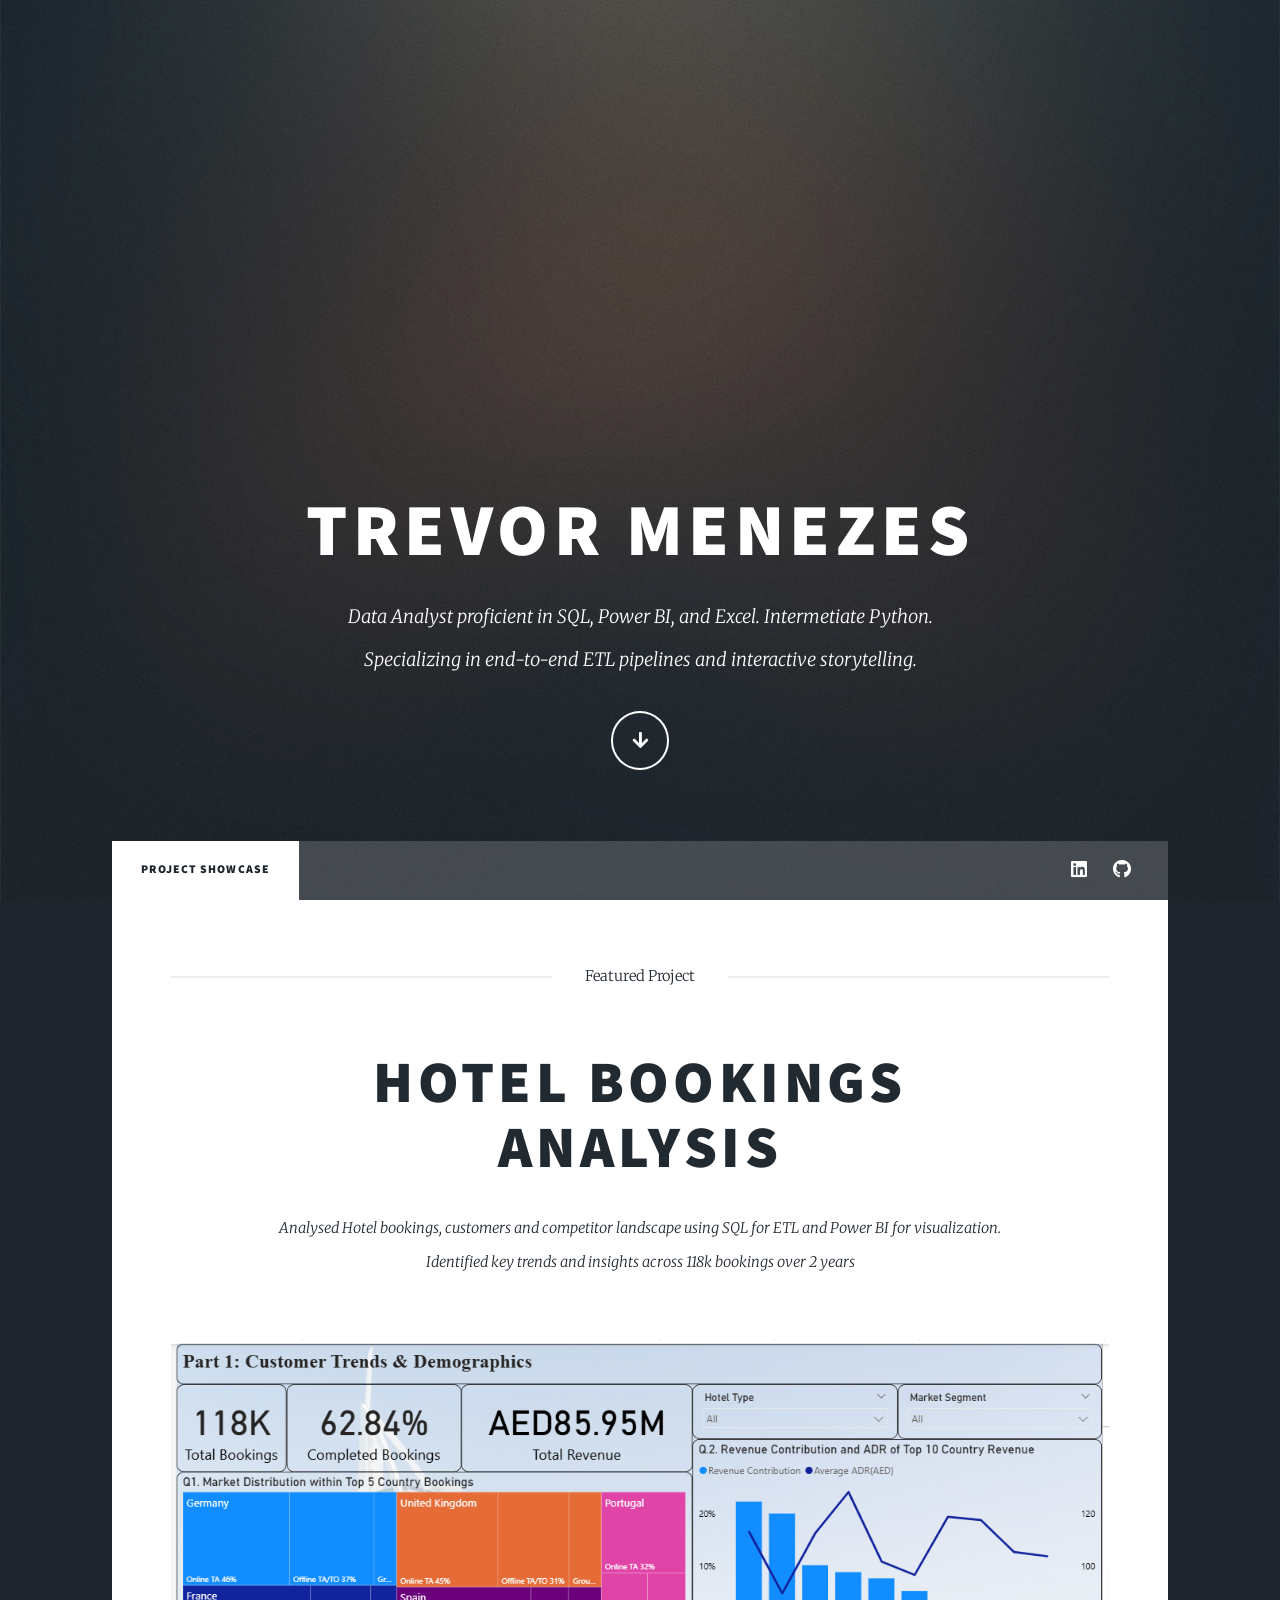
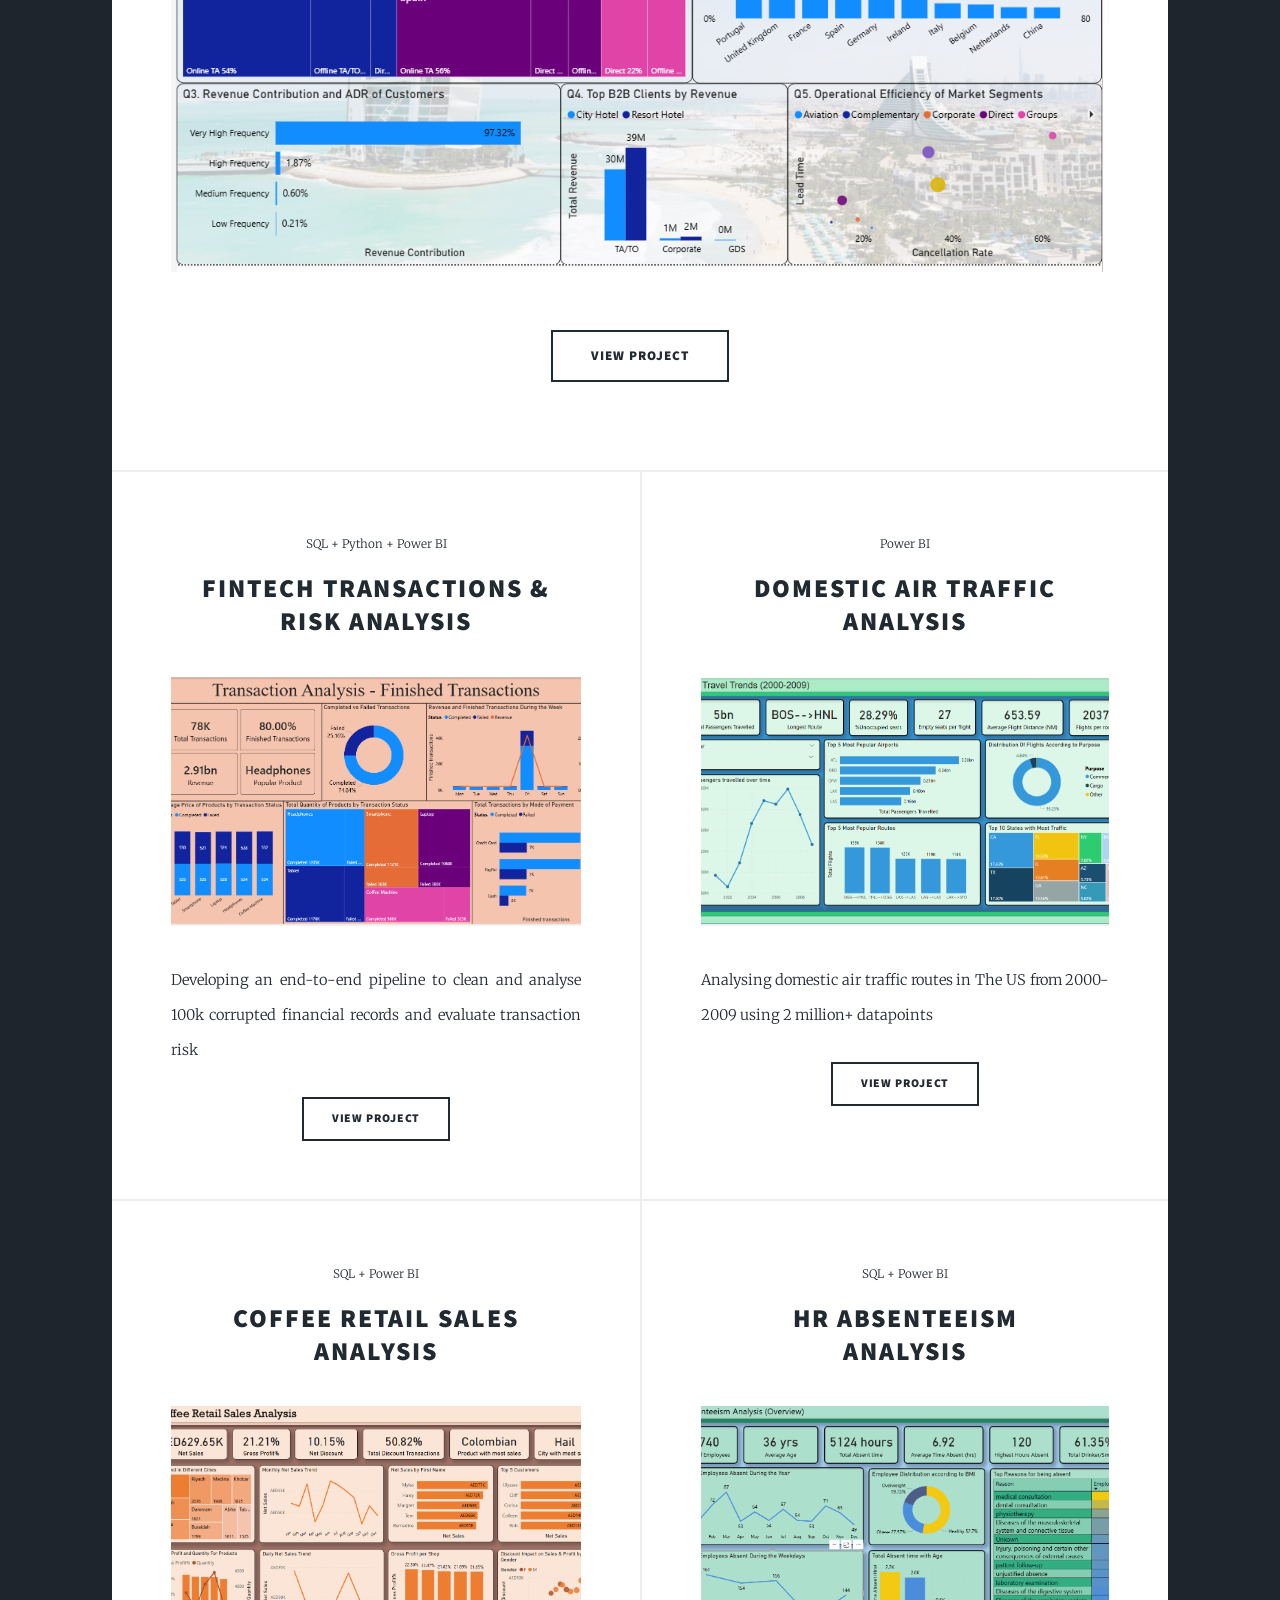
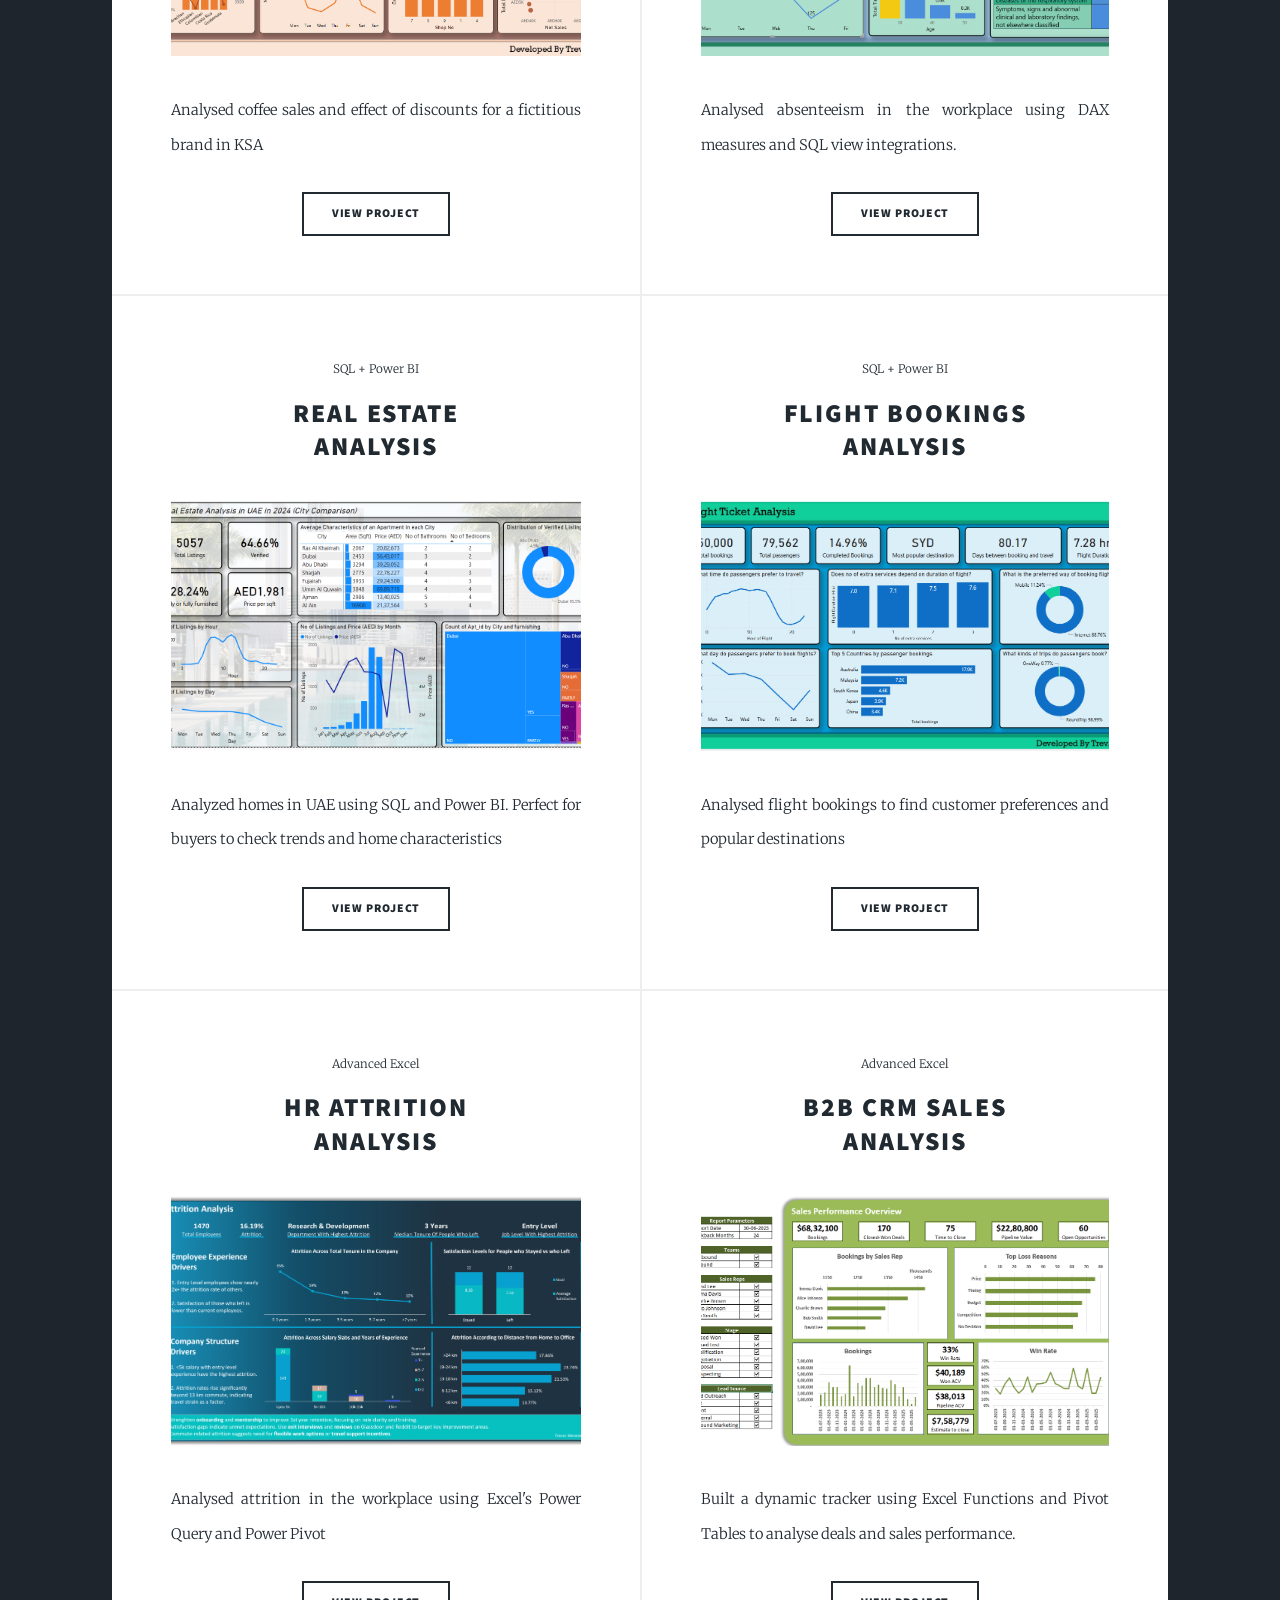
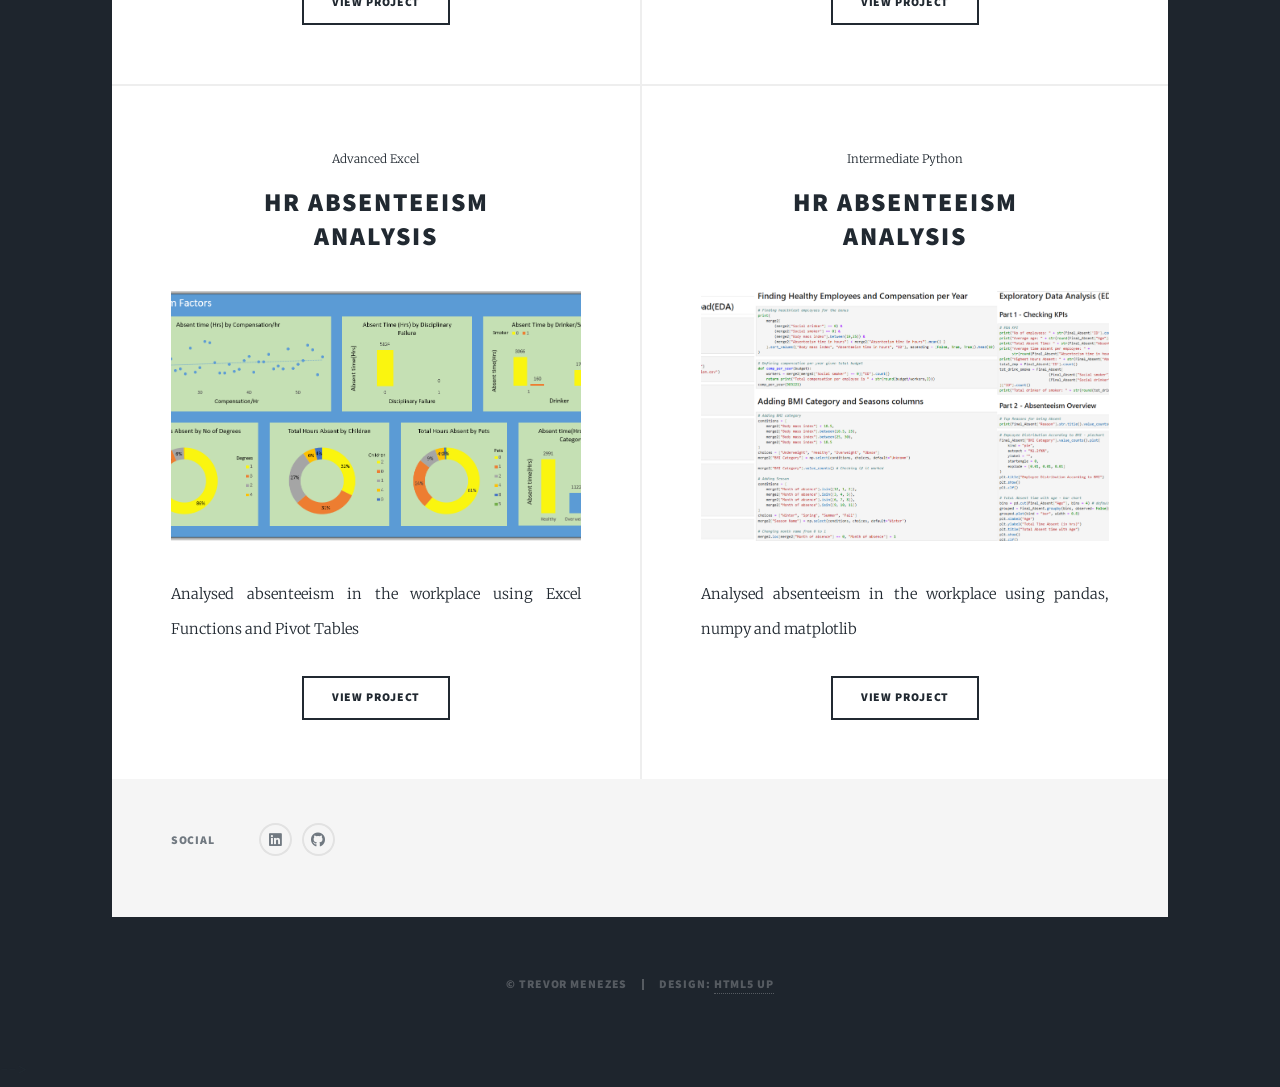
<file: index.html>
<!DOCTYPE HTML>
<html>
	<head>
		<title>Trevor Menezes | Data Analyst Portfolio</title>
		<meta charset="utf-8" />
		<meta name="viewport" content="width=device-width, initial-scale=1, user-scalable=no" />
		<link rel="stylesheet" href="assets/css/main.css" />
		<noscript><link rel="stylesheet" href="assets/css/noscript.css" /></noscript>
	</head>
	<body class="is-preload">

		<div id="wrapper" class="fade-in">

				<div id="intro">
						<h1>Trevor Menezes</h1>
						<p>Data Analyst proficient in SQL, Power BI, and Excel. Intermetiate Python. <br />
						Specializing in end-to-end ETL pipelines and interactive storytelling.</p>
						<ul class="actions">
							<li><a href="#header" class="button icon solid solo fa-arrow-down scrolly">Continue</a></li>
						</ul>
					</div>

				<header id="header">
						<a href="index.html" class="logo">Portfolio</a>
					</header>

				<nav id="nav">
						<ul class="links">
							<li class="active"><a href="index.html">Project Showcase</a></li>
						</ul>
						<ul class="icons">
							<li><a href="https://www.linkedin.com/in/trevor-menezes-b72535143/" class="icon brands fa-linkedin"><span class="label">LinkedIn</span></a></li>
							<li><a href="https://github.com/trevor20" class="icon brands fa-github"><span class="label">GitHub</span></a></li>
						</ul>
					</nav>

				<div id="main">

						<article class="post featured">
								<header class="major">
									<span class="date">Featured Project</span>
									<h2><a href="https://github.com/Trevor20/SQL-PowerBI-Portfolio/tree/main/projects/Project6-HotelAnalysis">Hotel Bookings<br />
									Analysis</a></h2>
									<p>Analysed Hotel bookings, customers and competitor landscape using SQL for ETL and Power BI for visualization.<br />
									Identified key trends and insights across 118k bookings over 2 years</p>
								</header>
								<a href="https://github.com/Trevor20/SQL-PowerBI-Portfolio/tree/main/projects/Project6-HotelAnalysis/reports" class="image main"><img src="SSProject/Hotel_Bookings_Part_1.png" alt="" /></a>
								<ul class="actions special">
									<li><a href="https://github.com/Trevor20/SQL-PowerBI-Portfolio/tree/main/projects/Project6-HotelAnalysis" class="button large">View Project</a></li>
								</ul>
							</article>

						<section class="posts">

								<article>
									<header>
										<span class="date">SQL + Python + Power BI</span>
										<h2><a href="https://github.com/Trevor20/Python-Portfolio/tree/main/Project%202%20-%20FinTech%20Transaction%20%26%20Risk%20Analysis">FinTech Transactions &<br />
										Risk Analysis</a></h2>
									</header>
									<a href="https://github.com/Trevor20/Python-Portfolio/tree/main/Project%202%20-%20FinTech%20Transaction%20%26%20Risk%20Analysis" class="image fit"><img src="SSProject/Part%201%20-%20Historical%20Finished%20Transactions%20Analysis.png" alt="" /></a>
									<p>Developing an end-to-end pipeline to clean and analyse 100k corrupted financial records and evaluate transaction risk</p>
									<ul class="actions special">
										<li><a href="https://github.com/Trevor20/Python-Portfolio/tree/main/Project%202%20-%20FinTech%20Transaction%20%26%20Risk%20Analysis" class="button">View Project</a></li>
									</ul>
								</article>
							
								<article>
									<header>
										<span class="date">Power BI</span>
										<h2><a href="https://github.com/Trevor20/SQL-PowerBI-Portfolio/tree/main/projects/Project2-AirportAnalysis">Domestic Air Traffic<br />
										Analysis</a></h2>
									</header>
									<a href="https://github.com/Trevor20/SQL-PowerBI-Portfolio/tree/main/projects/Project2-AirportAnalysis" class="image fit"><img src="SSProject/Air_Traffic_Trends_Dashboard.png" alt="" /></a>
									<p>Analysing domestic air traffic routes in The US from 2000-2009 using 2 million+ datapoints</p>
									<ul class="actions special">
										<li><a href="https://github.com/Trevor20/SQL-PowerBI-Portfolio/tree/main/projects/Project2-AirportAnalysis" class="button">View Project</a></li>
									</ul>
								</article>

								<article>
									<header>
										<span class="date">SQL + Power BI</span>
										<h2><a href="https://github.com/Trevor20/SQL-PowerBI-Portfolio/tree/main/projects/Project5-CoffeeRetailAnalysis">Coffee Retail Sales<br />
										Analysis</a></h2>
									</header>
									<a href="https://github.com/Trevor20/SQL-PowerBI-Portfolio/tree/main/projects/Project5-CoffeeRetailAnalysis" class="image fit"><img src="SSProject/Coffee_Sales_Dashboard.png" alt="" /></a>
									<p>Analysed coffee sales and effect of discounts for a fictitious brand in KSA</p>
									<ul class="actions special">
										<li><a href="https://github.com/Trevor20/SQL-PowerBI-Portfolio/tree/main/projects/Project5-CoffeeRetailAnalysis" class="button">View Project</a></li>
									</ul>
								</article>

								<article>
									<header>
										<span class="date">SQL + Power BI</span>
										<h2><a href="https://github.com/Trevor20/SQL-PowerBI-Portfolio/tree/main/projects/Project1-HRAbsenteesim">HR Absenteeism<br />
										Analysis</a></h2>
									</header>
									<a href="https://github.com/Trevor20/SQL-PowerBI-Portfolio/tree/main/projects/Project1-HRAbsenteesim" class="image fit"><img src="SSProject/Absenteeism_Overview.png" alt="" /></a>
									<p>Analysed absenteeism in the workplace using DAX measures and SQL view integrations.</p>
									<ul class="actions special">
										<li><a href="https://github.com/Trevor20/SQL-PowerBI-Portfolio/tree/main/projects/Project1-HRAbsenteesim" class="button">View Project</a></li>
									</ul>
								</article>

								<article>
									<header>
										<span class="date">SQL + Power BI</span>
										<h2><a href="https://github.com/Trevor20/SQL-PowerBI-Portfolio/tree/main/projects/Project4-RealEstateAnalysis">Real Estate<br />
										Analysis</a></h2>
									</header>
									<a href="https://github.com/Trevor20/SQL-PowerBI-Portfolio/tree/main/projects/Project4-RealEstateAnalysis" class="image fit"><img src="SSProject/City_Comparison.png" alt="" /></a>
									<p>Analyzed homes in UAE using SQL and Power BI. Perfect for buyers to check trends and home characteristics</p>
									<ul class="actions special">
										<li><a href="https://github.com/Trevor20/SQL-PowerBI-Portfolio/tree/main/projects/Project4-RealEstateAnalysis" class="button">View Project</a></li>
									</ul>
								</article>

								<article>
									<header>
										<span class="date">SQL + Power BI</span>
										<h2><a href="https://github.com/Trevor20/SQL-PowerBI-Portfolio/tree/main/projects/Project3-FlightBookingAnalysis">Flight Bookings<br />
										Analysis</a></h2>
									</header>
									<a href="https://github.com/Trevor20/SQL-PowerBI-Portfolio/tree/main/projects/Project3-FlightBookingAnalysis" class="image fit"><img src="SSProject/Ticket_Analysis_Dashboard.png" alt="" /></a>
									<p>Analysed flight bookings to find customer preferences and popular destinations</p>
									<ul class="actions special">
										<li><a href="https://github.com/Trevor20/SQL-PowerBI-Portfolio/tree/main/projects/Project3-FlightBookingAnalysis" class="button">View Project</a></li>
									</ul>
								</article>

							<article>
									<header>
										<span class="date">Advanced Excel</span>
										<h2><a href="https://github.com/Trevor20/Excel-Portfolio/tree/main/Project%203%20-%20HR%20Attrition%20Analysis">HR Attrition<br />
										Analysis</a></h2>
									</header>
									<a href="https://github.com/Trevor20/Excel-Portfolio/tree/main/Project%203%20-%20HR%20Attrition%20Analysis" class="image fit"><img src="SSProject/Attrition_Analysis.png" alt="" /></a>
									<p>Analysed attrition in the workplace using Excel's Power Query and Power Pivot</p>
									<ul class="actions special">
										<li><a href="https://github.com/Trevor20/Excel-Portfolio/tree/main/Project%203%20-%20HR%20Attrition%20Analysis" class="button">View Project</a></li>
									</ul>
								</article>

								<article>
									<header>
										<span class="date">Advanced Excel</span>
										<h2><a href="https://github.com/Trevor20/Excel-Portfolio/tree/main/Project%201%20-%20CRM%20Sales%20Analysis">B2B CRM Sales<br />
										Analysis</a></h2>
									</header>
									<a href="https://github.com/Trevor20/Excel-Portfolio/tree/main/Project%201%20-%20CRM%20Sales%20Analysis" class="image fit"><img src="SSProject/Sales%20Dashboard%20Screenshot.png" alt="" /></a>
									<p>Built a dynamic tracker using Excel Functions and Pivot Tables to analyse deals and sales performance.</p>
									<ul class="actions special">
										<li><a href="https://github.com/Trevor20/Excel-Portfolio/tree/main/Project%201%20-%20CRM%20Sales%20Analysis" class="button">View Project</a></li>
									</ul>
								</article>

							<article>
									<header>
										<span class="date">Advanced Excel</span>
										<h2><a href="https://github.com/Trevor20/Excel-Portfolio/tree/main/Project%202%20-%20HR%20Absenteeism%20Analysis">HR Absenteeism<br />
										Analysis</a></h2>
									</header>
									<a href="https://github.com/Trevor20/Excel-Portfolio/tree/main/Project%202%20-%20HR%20Absenteeism%20Analysis" class="image fit"><img src="SSProject/Absenteeism_Dashboard_Factors.png" alt="" /></a>
									<p>Analysed absenteeism in the workplace using Excel Functions and Pivot Tables</p>
									<ul class="actions special">
										<li><a href="https://github.com/Trevor20/Excel-Portfolio/tree/main/Project%202%20-%20HR%20Absenteeism%20Analysis" class="button">View Project</a></li>
									</ul>
								</article>

							<article>
									<header>
										<span class="date">Intermediate Python</span>
										<h2><a href="https://github.com/Trevor20/Python-Portfolio/tree/main/Project%201%20-%20HR%20Absenteeism%20Analysis">HR Absenteeism<br />
										Analysis</a></h2>
									</header>
									<a href="https://github.com/Trevor20/Python-Portfolio/tree/main/Project%201%20-%20HR%20Absenteeism%20Analysis" class="image fit"><img src="SSProject/Absenteeism_Python.png" alt="" /></a>
									<p>Analysed absenteeism in the workplace using pandas, numpy and matplotlib</p>
									<ul class="actions special">
										<li><a href="https://github.com/Trevor20/Python-Portfolio/tree/main/Project%201%20-%20HR%20Absenteeism%20Analysis" class="button">View Project</a></li>
									</ul>
								</article>
							</section>

					</div>

				<footer id="footer">
						<section class="split contact">
							<section>
								<h3>Social</h3>
								<ul class="icons alt">
									<li><a href="https://www.linkedin.com/in/trevor-menezes-b72535143/" class="icon brands alt fa-linkedin"><span class="label">LinkedIn</span></a></li>
									<li><a href="https://github.com/trevor20" class="icon brands alt fa-github"><span class="label">GitHub</span></a></li>
								</ul>
							</section>
						</section>
					</footer>

				<div id="copyright">
						<ul><li>&copy; Trevor Menezes</li><li>Design: <a href="https://html5up.net">HTML5 UP</a></li></ul>
					</div>

			</div>

		<script src="assets/js/jquery.min.js"></script>
			<script src="assets/js/jquery.scrollex.min.js"></script>
			<script src="assets/js/jquery.scrolly.min.js"></script>
			<script src="assets/js/browser.min.js"></script>
			<script src="assets/js/breakpoints.min.js"></script>
			<script src="assets/js/util.js"></script>
			<script src="assets/js/main.js"></script>

	</body>
</html>
</body>
</html>
-->
</file>
<file: assets/css/main.css>
@import url(fontawesome-all.min.css);
@import url("https://fonts.googleapis.com/css?family=Merriweather:300,700,300italic,700italic|Source+Sans+Pro:900");

/*
	Massively by HTML5 UP
	html5up.net | @ajlkn
	Free for personal and commercial use under the CCA 3.0 license (html5up.net/license)

*/

html, body, div, span, applet, object,
iframe, h1, h2, h3, h4, h5, h6, p, blockquote,
pre, a, abbr, acronym, address, big, cite,
code, del, dfn, em, img, ins, kbd, q, s, samp,
small, strike, strong, sub, sup, tt, var, b,
u, i, center, dl, dt, dd, ol, ul, li, fieldset,
form, label, legend, table, caption, tbody,
tfoot, thead, tr, th, td, article, aside,
canvas, details, embed, figure, figcaption,
footer, header, hgroup, menu, nav, output, ruby,
section, summary, time, mark, audio, video {
	margin: 0;
	padding: 0;
	border: 0;
	font-size: 100%;
	font: inherit;
	vertical-align: baseline;}

article, aside, details, figcaption, figure,
footer, header, hgroup, menu, nav, section {
	display: block;}

body {
	line-height: 1;
}

ol, ul {
	list-style: none;
}

blockquote, q {
	quotes: none;
}

	blockquote:before, blockquote:after, q:before, q:after {
		content: '';
		content: none;
	}

table {
	border-collapse: collapse;
	border-spacing: 0;
}

body {
	-webkit-text-size-adjust: none;
}

mark {
	background-color: transparent;
	color: inherit;
}

input::-moz-focus-inner {
	border: 0;
	padding: 0;
}

input, select, textarea {
	-moz-appearance: none;
	-webkit-appearance: none;
	-ms-appearance: none;
	appearance: none;
}

/* Basic */

	@-ms-viewport {
		width: device-width;
	}

	body {
		-ms-overflow-style: scrollbar;
	}

	@media screen and (max-width: 480px) {

		html, body {
			min-width: 320px;
		}

	}

	html {
		box-sizing: border-box;
	}

	*, *:before, *:after {
		box-sizing: inherit;
	}

	body {
		background-color: #1e252d;
	}

		body.is-preload *, body.is-preload *:before, body.is-preload *:after {
			-moz-animation: none !important;
			-webkit-animation: none !important;
			-ms-animation: none !important;
			animation: none !important;
			-moz-transition: none !important;
			-webkit-transition: none !important;
			-ms-transition: none !important;
			transition: none !important;
		}

/* Type */

	html {
		font-size: 16pt;
	}

		@media screen and (max-width: 1680px) {

			html {
				font-size: 12pt;
			}

		}

		@media screen and (max-width: 1280px) {

			html {
				font-size: 11pt;
			}

		}

		@media screen and (max-width: 360px) {

			html {
				font-size: 10pt;
			}

		}

	body {
		color: #212931;
	}

	body, input, select, textarea {
		font-family: "Merriweather", Georgia, serif;
		font-weight: 300;
		font-size: 1rem;
		line-height: 2.375;
	}

	a {
		-moz-transition: color 0.2s ease-in-out, background-color 0.2s ease-in-out, border-color 0.2s ease-in-out, box-shadow 0.2s ease-in-out;
		-webkit-transition: color 0.2s ease-in-out, background-color 0.2s ease-in-out, border-color 0.2s ease-in-out, box-shadow 0.2s ease-in-out;
		-ms-transition: color 0.2s ease-in-out, background-color 0.2s ease-in-out, border-color 0.2s ease-in-out, box-shadow 0.2s ease-in-out;
		transition: color 0.2s ease-in-out, background-color 0.2s ease-in-out, border-color 0.2s ease-in-out, box-shadow 0.2s ease-in-out;
		border-bottom: dotted 1px;
		text-decoration: none;
	}

		a:hover {
			border-bottom-color: transparent;
		}

	strong, b {
		font-weight: 600;
	}

	em, i {
		font-style: italic;
	}

	p {
		text-align: justify;
		margin: 0 0 2rem 0;
	}

	h1, h2, h3, h4, h5, h6 {
		font-family: "Source Sans Pro", Helvetica, sans-serif;
		font-weight: 900;
		line-height: 1.5;
		letter-spacing: 0.075em;
		text-transform: uppercase;
		margin: 0 0 1rem 0;
	}

		h1 a, h2 a, h3 a, h4 a, h5 a, h6 a {
			border-bottom: 0;
			color: inherit;
			text-decoration: none;
		}

	h1 {
		font-size: 4rem;
		line-height: 1.1;
		margin: 0 0 2rem 0;
	}

	h2 {
		font-size: 1.75rem;
		line-height: 1.3;
		margin: 0 0 1.5rem 0;
	}

	h3 {
		font-size: 1.25rem;
		margin: 0 0 1.5rem 0;
	}

	h4 {
		font-size: 1rem;
	}

	h5 {
		font-size: 0.9rem;
	}

	h6 {
		font-size: 0.8rem;
	}

	sub {
		font-size: 0.8rem;
		position: relative;
		top: 0.5rem;
	}

	sup {
		font-size: 0.8rem;
		position: relative;
		top: -0.5rem;
	}

	blockquote {
		border-left: solid 4px;
		font-style: italic;
		margin: 0 0 2rem 0;
		padding: 0.5rem 0 0.5rem 2rem;
	}

	code {
		border: solid 2px;
		font-family: "Courier New", monospace;
		font-size: 0.9rem;
		margin: 0 0.25rem;
		padding: 0.25rem 0.65rem;
	}

	pre {
		-webkit-overflow-scrolling: touch;
		font-family: "Courier New", monospace;
		font-size: 0.9rem;
		margin: 0 0 2rem 0;
	}

		pre code {
			display: block;
			line-height: 1.75;
			padding: 1rem 1.5rem;
			overflow-x: auto;
		}

	hr {
		border: 0;
		border-bottom: solid 2px;
		margin: 3rem 0;
	}

		hr.major {
			margin: 5rem 0;
		}

	.align-left {
		text-align: left;
	}

	.align-center {
		text-align: center;
	}

	.align-right {
		text-align: right;
	}

	input, select, textarea {
		color: #212931;
	}

	a {
		color: #212931;
		border-bottom-color: rgba(33, 41, 49, 0.5);
	}

		a:hover {
			border-bottom-color: transparent;
			color: #18bfef !important;
		}

	strong, b {
		color: #212931;
	}

	h1, h2, h3, h4, h5, h6 {
		color: #212931;
	}

	blockquote {
		border-left-color: #eeeeee;
	}

	code {
		background: rgba(220, 220, 220, 0.25);
		border-color: #eeeeee;
	}

	hr {
		border-bottom-color: #eeeeee;
	}

/* Row */

	.row {
		display: flex;
		flex-wrap: wrap;
		box-sizing: border-box;
		align-items: stretch;
	}

		.row > * {
			box-sizing: border-box;
		}

		.row.gtr-uniform > * > :last-child {
			margin-bottom: 0;
		}

		.row.aln-left {
			justify-content: flex-start;
		}

		.row.aln-center {
			justify-content: center;
		}

		.row.aln-right {
			justify-content: flex-end;
		}

		.row.aln-top {
			align-items: flex-start;
		}

		.row.aln-middle {
			align-items: center;
		}

		.row.aln-bottom {
			align-items: flex-end;
		}

		.row > .imp {
			order: -1;
		}

		.row > .col-1 {
			width: 8.33333%;
		}

		.row > .off-1 {
			margin-left: 8.33333%;
		}

		.row > .col-2 {
			width: 16.66667%;
		}

		.row > .off-2 {
			margin-left: 16.66667%;
		}

		.row > .col-3 {
			width: 25%;
		}

		.row > .off-3 {
			margin-left: 25%;
		}

		.row > .col-4 {
			width: 33.33333%;
		}

		.row > .off-4 {
			margin-left: 33.33333%;
		}

		.row > .col-5 {
			width: 41.66667%;
		}

		.row > .off-5 {
			margin-left: 41.66667%;
		}

		.row > .col-6 {
			width: 50%;
		}

		.row > .off-6 {
			margin-left: 50%;
		}

		.row > .col-7 {
			width: 58.33333%;
		}

		.row > .off-7 {
			margin-left: 58.33333%;
		}

		.row > .col-8 {
			width: 66.66667%;
		}

		.row > .off-8 {
			margin-left: 66.66667%;
		}

		.row > .col-9 {
			width: 75%;
		}

		.row > .off-9 {
			margin-left: 75%;
		}

		.row > .col-10 {
			width: 83.33333%;
		}

		.row > .off-10 {
			margin-left: 83.33333%;
		}

		.row > .col-11 {
			width: 91.66667%;
		}

		.row > .off-11 {
			margin-left: 91.66667%;
		}

		.row > .col-12 {
			width: 100%;
		}

		.row > .off-12 {
			margin-left: 100%;
		}

		.row.gtr-0 {
			margin-top: 0;
			margin-left: 0rem;
		}

			.row.gtr-0 > * {
				padding: 0 0 0 0rem;
			}

			.row.gtr-0.gtr-uniform {
				margin-top: 0rem;
			}

				.row.gtr-0.gtr-uniform > * {
					padding-top: 0rem;
				}

		.row.gtr-25 {
			margin-top: 0;
			margin-left: -0.375rem;
		}

			.row.gtr-25 > * {
				padding: 0 0 0 0.375rem;
			}

			.row.gtr-25.gtr-uniform {
				margin-top: -0.375rem;
			}

				.row.gtr-25.gtr-uniform > * {
					padding-top: 0.375rem;
				}

		.row.gtr-50 {
			margin-top: 0;
			margin-left: -0.75rem;
		}

			.row.gtr-50 > * {
				padding: 0 0 0 0.75rem;
			}

			.row.gtr-50.gtr-uniform {
				margin-top: -0.75rem;
			}

				.row.gtr-50.gtr-uniform > * {
					padding-top: 0.75rem;
				}

		.row {
			margin-top: 0;
			margin-left: -1.5rem;
		}

			.row > * {
				padding: 0 0 0 1.5rem;
			}

			.row.gtr-uniform {
				margin-top: -1.5rem;
			}

				.row.gtr-uniform > * {
					padding-top: 1.5rem;
				}

		.row.gtr-150 {
			margin-top: 0;
			margin-left: -2.25rem;
		}

			.row.gtr-150 > * {
				padding: 0 0 0 2.25rem;
			}

			.row.gtr-150.gtr-uniform {
				margin-top: -2.25rem;
			}

				.row.gtr-150.gtr-uniform > * {
					padding-top: 2.25rem;
				}

		.row.gtr-200 {
			margin-top: 0;
			margin-left: -3rem;
		}

			.row.gtr-200 > * {
				padding: 0 0 0 3rem;
			}

			.row.gtr-200.gtr-uniform {
				margin-top: -3rem;
			}

				.row.gtr-200.gtr-uniform > * {
					padding-top: 3rem;
				}

		@media screen and (max-width: 1680px) {

			.row {
				display: flex;
				flex-wrap: wrap;
				box-sizing: border-box;
				align-items: stretch;
			}

				.row > * {
					box-sizing: border-box;
				}

				.row.gtr-uniform > * > :last-child {
					margin-bottom: 0;
				}

				.row.aln-left {
					justify-content: flex-start;
				}

				.row.aln-center {
					justify-content: center;
				}

				.row.aln-right {
					justify-content: flex-end;
				}

				.row.aln-top {
					align-items: flex-start;
				}

				.row.aln-middle {
					align-items: center;
				}

				.row.aln-bottom {
					align-items: flex-end;
				}

				.row > .imp-xlarge {
					order: -1;
				}

				.row > .col-1-xlarge {
					width: 8.33333%;
				}

				.row > .off-1-xlarge {
					margin-left: 8.33333%;
				}

				.row > .col-2-xlarge {
					width: 16.66667%;
				}

				.row > .off-2-xlarge {
					margin-left: 16.66667%;
				}

				.row > .col-3-xlarge {
					width: 25%;
				}

				.row > .off-3-xlarge {
					margin-left: 25%;
				}

				.row > .col-4-xlarge {
					width: 33.33333%;
				}

				.row > .off-4-xlarge {
					margin-left: 33.33333%;
				}

				.row > .col-5-xlarge {
					width: 41.66667%;
				}

				.row > .off-5-xlarge {
					margin-left: 41.66667%;
				}

				.row > .col-6-xlarge {
					width: 50%;
				}

				.row > .off-6-xlarge {
					margin-left: 50%;
				}

				.row > .col-7-xlarge {
					width: 58.33333%;
				}

				.row > .off-7-xlarge {
					margin-left: 58.33333%;
				}

				.row > .col-8-xlarge {
					width: 66.66667%;
				}

				.row > .off-8-xlarge {
					margin-left: 66.66667%;
				}

				.row > .col-9-xlarge {
					width: 75%;
				}

				.row > .off-9-xlarge {
					margin-left: 75%;
				}

				.row > .col-10-xlarge {
					width: 83.33333%;
				}

				.row > .off-10-xlarge {
					margin-left: 83.33333%;
				}

				.row > .col-11-xlarge {
					width: 91.66667%;
				}

				.row > .off-11-xlarge {
					margin-left: 91.66667%;
				}

				.row > .col-12-xlarge {
					width: 100%;
				}

				.row > .off-12-xlarge {
					margin-left: 100%;
				}

				.row.gtr-0 {
					margin-top: 0;
					margin-left: 0rem;
				}

					.row.gtr-0 > * {
						padding: 0 0 0 0rem;
					}

					.row.gtr-0.gtr-uniform {
						margin-top: 0rem;
					}

						.row.gtr-0.gtr-uniform > * {
							padding-top: 0rem;
						}

				.row.gtr-25 {
					margin-top: 0;
					margin-left: -0.375rem;
				}

					.row.gtr-25 > * {
						padding: 0 0 0 0.375rem;
					}

					.row.gtr-25.gtr-uniform {
						margin-top: -0.375rem;
					}

						.row.gtr-25.gtr-uniform > * {
							padding-top: 0.375rem;
						}

				.row.gtr-50 {
					margin-top: 0;
					margin-left: -0.75rem;
				}

					.row.gtr-50 > * {
						padding: 0 0 0 0.75rem;
					}

					.row.gtr-50.gtr-uniform {
						margin-top: -0.75rem;
					}

						.row.gtr-50.gtr-uniform > * {
							padding-top: 0.75rem;
						}

				.row {
					margin-top: 0;
					margin-left: -1.5rem;
				}

					.row > * {
						padding: 0 0 0 1.5rem;
					}

					.row.gtr-uniform {
						margin-top: -1.5rem;
					}

						.row.gtr-uniform > * {
							padding-top: 1.5rem;
						}

				.row.gtr-150 {
					margin-top: 0;
					margin-left: -2.25rem;
				}

					.row.gtr-150 > * {
						padding: 0 0 0 2.25rem;
					}

					.row.gtr-150.gtr-uniform {
						margin-top: -2.25rem;
					}

						.row.gtr-150.gtr-uniform > * {
							padding-top: 2.25rem;
						}

				.row.gtr-200 {
					margin-top: 0;
					margin-left: -3rem;
				}

					.row.gtr-200 > * {
						padding: 0 0 0 3rem;
					}

					.row.gtr-200.gtr-uniform {
						margin-top: -3rem;
					}

						.row.gtr-200.gtr-uniform > * {
							padding-top: 3rem;
						}

		}

		@media screen and (max-width: 1280px) {

			.row {
				display: flex;
				flex-wrap: wrap;
				box-sizing: border-box;
				align-items: stretch;
			}

				.row > * {
					box-sizing: border-box;
				}

				.row.gtr-uniform > * > :last-child {
					margin-bottom: 0;
				}

				.row.aln-left {
					justify-content: flex-start;
				}

				.row.aln-center {
					justify-content: center;
				}

				.row.aln-right {
					justify-content: flex-end;
				}

				.row.aln-top {
					align-items: flex-start;
				}

				.row.aln-middle {
					align-items: center;
				}

				.row.aln-bottom {
					align-items: flex-end;
				}

				.row > .imp-large {
					order: -1;
				}

				.row > .col-1-large {
					width: 8.33333%;
				}

				.row > .off-1-large {
					margin-left: 8.33333%;
				}

				.row > .col-2-large {
					width: 16.66667%;
				}

				.row > .off-2-large {
					margin-left: 16.66667%;
				}

				.row > .col-3-large {
					width: 25%;
				}

				.row > .off-3-large {
					margin-left: 25%;
				}

				.row > .col-4-large {
					width: 33.33333%;
				}

				.row > .off-4-large {
					margin-left: 33.33333%;
				}

				.row > .col-5-large {
					width: 41.66667%;
				}

				.row > .off-5-large {
					margin-left: 41.66667%;
				}

				.row > .col-6-large {
					width: 50%;
				}

				.row > .off-6-large {
					margin-left: 50%;
				}

				.row > .col-7-large {
					width: 58.33333%;
				}

				.row > .off-7-large {
					margin-left: 58.33333%;
				}

				.row > .col-8-large {
					width: 66.66667%;
				}

				.row > .off-8-large {
					margin-left: 66.66667%;
				}

				.row > .col-9-large {
					width: 75%;
				}

				.row > .off-9-large {
					margin-left: 75%;
				}

				.row > .col-10-large {
					width: 83.33333%;
				}

				.row > .off-10-large {
					margin-left: 83.33333%;
				}

				.row > .col-11-large {
					width: 91.66667%;
				}

				.row > .off-11-large {
					margin-left: 91.66667%;
				}

				.row > .col-12-large {
					width: 100%;
				}

				.row > .off-12-large {
					margin-left: 100%;
				}

				.row.gtr-0 {
					margin-top: 0;
					margin-left: 0rem;
				}

					.row.gtr-0 > * {
						padding: 0 0 0 0rem;
					}

					.row.gtr-0.gtr-uniform {
						margin-top: 0rem;
					}

						.row.gtr-0.gtr-uniform > * {
							padding-top: 0rem;
						}

				.row.gtr-25 {
					margin-top: 0;
					margin-left: -0.375rem;
				}

					.row.gtr-25 > * {
						padding: 0 0 0 0.375rem;
					}

					.row.gtr-25.gtr-uniform {
						margin-top: -0.375rem;
					}

						.row.gtr-25.gtr-uniform > * {
							padding-top: 0.375rem;
						}

				.row.gtr-50 {
					margin-top: 0;
					margin-left: -0.75rem;
				}

					.row.gtr-50 > * {
						padding: 0 0 0 0.75rem;
					}

					.row.gtr-50.gtr-uniform {
						margin-top: -0.75rem;
					}

						.row.gtr-50.gtr-uniform > * {
							padding-top: 0.75rem;
						}

				.row {
					margin-top: 0;
					margin-left: -1.5rem;
				}

					.row > * {
						padding: 0 0 0 1.5rem;
					}

					.row.gtr-uniform {
						margin-top: -1.5rem;
					}

						.row.gtr-uniform > * {
							padding-top: 1.5rem;
						}

				.row.gtr-150 {
					margin-top: 0;
					margin-left: -2.25rem;
				}

					.row.gtr-150 > * {
						padding: 0 0 0 2.25rem;
					}

					.row.gtr-150.gtr-uniform {
						margin-top: -2.25rem;
					}

						.row.gtr-150.gtr-uniform > * {
							padding-top: 2.25rem;
						}

				.row.gtr-200 {
					margin-top: 0;
					margin-left: -3rem;
				}

					.row.gtr-200 > * {
						padding: 0 0 0 3rem;
					}

					.row.gtr-200.gtr-uniform {
						margin-top: -3rem;
					}

						.row.gtr-200.gtr-uniform > * {
							padding-top: 3rem;
						}

		}

		@media screen and (max-width: 980px) {

			.row {
				display: flex;
				flex-wrap: wrap;
				box-sizing: border-box;
				align-items: stretch;
			}

				.row > * {
					box-sizing: border-box;
				}

				.row.gtr-uniform > * > :last-child {
					margin-bottom: 0;
				}

				.row.aln-left {
					justify-content: flex-start;
				}

				.row.aln-center {
					justify-content: center;
				}

				.row.aln-right {
					justify-content: flex-end;
				}

				.row.aln-top {
					align-items: flex-start;
				}

				.row.aln-middle {
					align-items: center;
				}

				.row.aln-bottom {
					align-items: flex-end;
				}

				.row > .imp-medium {
					order: -1;
				}

				.row > .col-1-medium {
					width: 8.33333%;
				}

				.row > .off-1-medium {
					margin-left: 8.33333%;
				}

				.row > .col-2-medium {
					width: 16.66667%;
				}

				.row > .off-2-medium {
					margin-left: 16.66667%;
				}

				.row > .col-3-medium {
					width: 25%;
				}

				.row > .off-3-medium {
					margin-left: 25%;
				}

				.row > .col-4-medium {
					width: 33.33333%;
				}

				.row > .off-4-medium {
					margin-left: 33.33333%;
				}

				.row > .col-5-medium {
					width: 41.66667%;
				}

				.row > .off-5-medium {
					margin-left: 41.66667%;
				}

				.row > .col-6-medium {
					width: 50%;
				}

				.row > .off-6-medium {
					margin-left: 50%;
				}

				.row > .col-7-medium {
					width: 58.33333%;
				}

				.row > .off-7-medium {
					margin-left: 58.33333%;
				}

				.row > .col-8-medium {
					width: 66.66667%;
				}

				.row > .off-8-medium {
					margin-left: 66.66667%;
				}

				.row > .col-9-medium {
					width: 75%;
				}

				.row > .off-9-medium {
					margin-left: 75%;
				}

				.row > .col-10-medium {
					width: 83.33333%;
				}

				.row > .off-10-medium {
					margin-left: 83.33333%;
				}

				.row > .col-11-medium {
					width: 91.66667%;
				}

				.row > .off-11-medium {
					margin-left: 91.66667%;
				}

				.row > .col-12-medium {
					width: 100%;
				}

				.row > .off-12-medium {
					margin-left: 100%;
				}

				.row.gtr-0 {
					margin-top: 0;
					margin-left: 0rem;
				}

					.row.gtr-0 > * {
						padding: 0 0 0 0rem;
					}

					.row.gtr-0.gtr-uniform {
						margin-top: 0rem;
					}

						.row.gtr-0.gtr-uniform > * {
							padding-top: 0rem;
						}

				.row.gtr-25 {
					margin-top: 0;
					margin-left: -0.375rem;
				}

					.row.gtr-25 > * {
						padding: 0 0 0 0.375rem;
					}

					.row.gtr-25.gtr-uniform {
						margin-top: -0.375rem;
					}

						.row.gtr-25.gtr-uniform > * {
							padding-top: 0.375rem;
						}

				.row.gtr-50 {
					margin-top: 0;
					margin-left: -0.75rem;
				}

					.row.gtr-50 > * {
						padding: 0 0 0 0.75rem;
					}

					.row.gtr-50.gtr-uniform {
						margin-top: -0.75rem;
					}

						.row.gtr-50.gtr-uniform > * {
							padding-top: 0.75rem;
						}

				.row {
					margin-top: 0;
					margin-left: -1.5rem;
				}

					.row > * {
						padding: 0 0 0 1.5rem;
					}

					.row.gtr-uniform {
						margin-top: -1.5rem;
					}

						.row.gtr-uniform > * {
							padding-top: 1.5rem;
						}

				.row.gtr-150 {
					margin-top: 0;
					margin-left: -2.25rem;
				}

					.row.gtr-150 > * {
						padding: 0 0 0 2.25rem;
					}

					.row.gtr-150.gtr-uniform {
						margin-top: -2.25rem;
					}

						.row.gtr-150.gtr-uniform > * {
							padding-top: 2.25rem;
						}

				.row.gtr-200 {
					margin-top: 0;
					margin-left: -3rem;
				}

					.row.gtr-200 > * {
						padding: 0 0 0 3rem;
					}

					.row.gtr-200.gtr-uniform {
						margin-top: -3rem;
					}

						.row.gtr-200.gtr-uniform > * {
							padding-top: 3rem;
						}

		}

		@media screen and (max-width: 736px) {

			.row {
				display: flex;
				flex-wrap: wrap;
				box-sizing: border-box;
				align-items: stretch;
			}

				.row > * {
					box-sizing: border-box;
				}

				.row.gtr-uniform > * > :last-child {
					margin-bottom: 0;
				}

				.row.aln-left {
					justify-content: flex-start;
				}

				.row.aln-center {
					justify-content: center;
				}

				.row.aln-right {
					justify-content: flex-end;
				}

				.row.aln-top {
					align-items: flex-start;
				}

				.row.aln-middle {
					align-items: center;
				}

				.row.aln-bottom {
					align-items: flex-end;
				}

				.row > .imp-small {
					order: -1;
				}

				.row > .col-1-small {
					width: 8.33333%;
				}

				.row > .off-1-small {
					margin-left: 8.33333%;
				}

				.row > .col-2-small {
					width: 16.66667%;
				}

				.row > .off-2-small {
					margin-left: 16.66667%;
				}

				.row > .col-3-small {
					width: 25%;
				}

				.row > .off-3-small {
					margin-left: 25%;
				}

				.row > .col-4-small {
					width: 33.33333%;
				}

				.row > .off-4-small {
					margin-left: 33.33333%;
				}

				.row > .col-5-small {
					width: 41.66667%;
				}

				.row > .off-5-small {
					margin-left: 41.66667%;
				}

				.row > .col-6-small {
					width: 50%;
				}

				.row > .off-6-small {
					margin-left: 50%;
				}

				.row > .col-7-small {
					width: 58.33333%;
				}

				.row > .off-7-small {
					margin-left: 58.33333%;
				}

				.row > .col-8-small {
					width: 66.66667%;
				}

				.row > .off-8-small {
					margin-left: 66.66667%;
				}

				.row > .col-9-small {
					width: 75%;
				}

				.row > .off-9-small {
					margin-left: 75%;
				}

				.row > .col-10-small {
					width: 83.33333%;
				}

				.row > .off-10-small {
					margin-left: 83.33333%;
				}

				.row > .col-11-small {
					width: 91.66667%;
				}

				.row > .off-11-small {
					margin-left: 91.66667%;
				}

				.row > .col-12-small {
					width: 100%;
				}

				.row > .off-12-small {
					margin-left: 100%;
				}

				.row.gtr-0 {
					margin-top: 0;
					margin-left: 0rem;
				}

					.row.gtr-0 > * {
						padding: 0 0 0 0rem;
					}

					.row.gtr-0.gtr-uniform {
						margin-top: 0rem;
					}

						.row.gtr-0.gtr-uniform > * {
							padding-top: 0rem;
						}

				.row.gtr-25 {
					margin-top: 0;
					margin-left: -0.375rem;
				}

					.row.gtr-25 > * {
						padding: 0 0 0 0.375rem;
					}

					.row.gtr-25.gtr-uniform {
						margin-top: -0.375rem;
					}

						.row.gtr-25.gtr-uniform > * {
							padding-top: 0.375rem;
						}

				.row.gtr-50 {
					margin-top: 0;
					margin-left: -0.75rem;
				}

					.row.gtr-50 > * {
						padding: 0 0 0 0.75rem;
					}

					.row.gtr-50.gtr-uniform {
						margin-top: -0.75rem;
					}

						.row.gtr-50.gtr-uniform > * {
							padding-top: 0.75rem;
						}

				.row {
					margin-top: 0;
					margin-left: -1.5rem;
				}

					.row > * {
						padding: 0 0 0 1.5rem;
					}

					.row.gtr-uniform {
						margin-top: -1.5rem;
					}

						.row.gtr-uniform > * {
							padding-top: 1.5rem;
						}

				.row.gtr-150 {
					margin-top: 0;
					margin-left: -2.25rem;
				}

					.row.gtr-150 > * {
						padding: 0 0 0 2.25rem;
					}

					.row.gtr-150.gtr-uniform {
						margin-top: -2.25rem;
					}

						.row.gtr-150.gtr-uniform > * {
							padding-top: 2.25rem;
						}

				.row.gtr-200 {
					margin-top: 0;
					margin-left: -3rem;
				}

					.row.gtr-200 > * {
						padding: 0 0 0 3rem;
					}

					.row.gtr-200.gtr-uniform {
						margin-top: -3rem;
					}

						.row.gtr-200.gtr-uniform > * {
							padding-top: 3rem;
						}

		}

		@media screen and (max-width: 480px) {

			.row {
				display: flex;
				flex-wrap: wrap;
				box-sizing: border-box;
				align-items: stretch;
			}

				.row > * {
					box-sizing: border-box;
				}

				.row.gtr-uniform > * > :last-child {
					margin-bottom: 0;
				}

				.row.aln-left {
					justify-content: flex-start;
				}

				.row.aln-center {
					justify-content: center;
				}

				.row.aln-right {
					justify-content: flex-end;
				}

				.row.aln-top {
					align-items: flex-start;
				}

				.row.aln-middle {
					align-items: center;
				}

				.row.aln-bottom {
					align-items: flex-end;
				}

				.row > .imp-xsmall {
					order: -1;
				}

				.row > .col-1-xsmall {
					width: 8.33333%;
				}

				.row > .off-1-xsmall {
					margin-left: 8.33333%;
				}

				.row > .col-2-xsmall {
					width: 16.66667%;
				}

				.row > .off-2-xsmall {
					margin-left: 16.66667%;
				}

				.row > .col-3-xsmall {
					width: 25%;
				}

				.row > .off-3-xsmall {
					margin-left: 25%;
				}

				.row > .col-4-xsmall {
					width: 33.33333%;
				}

				.row > .off-4-xsmall {
					margin-left: 33.33333%;
				}

				.row > .col-5-xsmall {
					width: 41.66667%;
				}

				.row > .off-5-xsmall {
					margin-left: 41.66667%;
				}

				.row > .col-6-xsmall {
					width: 50%;
				}

				.row > .off-6-xsmall {
					margin-left: 50%;
				}

				.row > .col-7-xsmall {
					width: 58.33333%;
				}

				.row > .off-7-xsmall {
					margin-left: 58.33333%;
				}

				.row > .col-8-xsmall {
					width: 66.66667%;
				}

				.row > .off-8-xsmall {
					margin-left: 66.66667%;
				}

				.row > .col-9-xsmall {
					width: 75%;
				}

				.row > .off-9-xsmall {
					margin-left: 75%;
				}

				.row > .col-10-xsmall {
					width: 83.33333%;
				}

				.row > .off-10-xsmall {
					margin-left: 83.33333%;
				}

				.row > .col-11-xsmall {
					width: 91.66667%;
				}

				.row > .off-11-xsmall {
					margin-left: 91.66667%;
				}

				.row > .col-12-xsmall {
					width: 100%;
				}

				.row > .off-12-xsmall {
					margin-left: 100%;
				}

				.row.gtr-0 {
					margin-top: 0;
					margin-left: 0rem;
				}

					.row.gtr-0 > * {
						padding: 0 0 0 0rem;
					}

					.row.gtr-0.gtr-uniform {
						margin-top: 0rem;
					}

						.row.gtr-0.gtr-uniform > * {
							padding-top: 0rem;
						}

				.row.gtr-25 {
					margin-top: 0;
					margin-left: -0.375rem;
				}

					.row.gtr-25 > * {
						padding: 0 0 0 0.375rem;
					}

					.row.gtr-25.gtr-uniform {
						margin-top: -0.375rem;
					}

						.row.gtr-25.gtr-uniform > * {
							padding-top: 0.375rem;
						}

				.row.gtr-50 {
					margin-top: 0;
					margin-left: -0.75rem;
				}

					.row.gtr-50 > * {
						padding: 0 0 0 0.75rem;
					}

					.row.gtr-50.gtr-uniform {
						margin-top: -0.75rem;
					}

						.row.gtr-50.gtr-uniform > * {
							padding-top: 0.75rem;
						}

				.row {
					margin-top: 0;
					margin-left: -1.5rem;
				}

					.row > * {
						padding: 0 0 0 1.5rem;
					}

					.row.gtr-uniform {
						margin-top: -1.5rem;
					}

						.row.gtr-uniform > * {
							padding-top: 1.5rem;
						}

				.row.gtr-150 {
					margin-top: 0;
					margin-left: -2.25rem;
				}

					.row.gtr-150 > * {
						padding: 0 0 0 2.25rem;
					}

					.row.gtr-150.gtr-uniform {
						margin-top: -2.25rem;
					}

						.row.gtr-150.gtr-uniform > * {
							padding-top: 2.25rem;
						}

				.row.gtr-200 {
					margin-top: 0;
					margin-left: -3rem;
				}

					.row.gtr-200 > * {
						padding: 0 0 0 3rem;
					}

					.row.gtr-200.gtr-uniform {
						margin-top: -3rem;
					}

						.row.gtr-200.gtr-uniform > * {
							padding-top: 3rem;
						}

		}

		@media screen and (max-width: 360px) {

			.row {
				display: flex;
				flex-wrap: wrap;
				box-sizing: border-box;
				align-items: stretch;
			}

				.row > * {
					box-sizing: border-box;
				}

				.row.gtr-uniform > * > :last-child {
					margin-bottom: 0;
				}

				.row.aln-left {
					justify-content: flex-start;
				}

				.row.aln-center {
					justify-content: center;
				}

				.row.aln-right {
					justify-content: flex-end;
				}

				.row.aln-top {
					align-items: flex-start;
				}

				.row.aln-middle {
					align-items: center;
				}

				.row.aln-bottom {
					align-items: flex-end;
				}

				.row > .imp-xxsmall {
					order: -1;
				}

				.row > .col-1-xxsmall {
					width: 8.33333%;
				}

				.row > .off-1-xxsmall {
					margin-left: 8.33333%;
				}

				.row > .col-2-xxsmall {
					width: 16.66667%;
				}

				.row > .off-2-xxsmall {
					margin-left: 16.66667%;
				}

				.row > .col-3-xxsmall {
					width: 25%;
				}

				.row > .off-3-xxsmall {
					margin-left: 25%;
				}

				.row > .col-4-xxsmall {
					width: 33.33333%;
				}

				.row > .off-4-xxsmall {
					margin-left: 33.33333%;
				}

				.row > .col-5-xxsmall {
					width: 41.66667%;
				}

				.row > .off-5-xxsmall {
					margin-left: 41.66667%;
				}

				.row > .col-6-xxsmall {
					width: 50%;
				}

				.row > .off-6-xxsmall {
					margin-left: 50%;
				}

				.row > .col-7-xxsmall {
					width: 58.33333%;
				}

				.row > .off-7-xxsmall {
					margin-left: 58.33333%;
				}

				.row > .col-8-xxsmall {
					width: 66.66667%;
				}

				.row > .off-8-xxsmall {
					margin-left: 66.66667%;
				}

				.row > .col-9-xxsmall {
					width: 75%;
				}

				.row > .off-9-xxsmall {
					margin-left: 75%;
				}

				.row > .col-10-xxsmall {
					width: 83.33333%;
				}

				.row > .off-10-xxsmall {
					margin-left: 83.33333%;
				}

				.row > .col-11-xxsmall {
					width: 91.66667%;
				}

				.row > .off-11-xxsmall {
					margin-left: 91.66667%;
				}

				.row > .col-12-xxsmall {
					width: 100%;
				}

				.row > .off-12-xxsmall {
					margin-left: 100%;
				}

				.row.gtr-0 {
					margin-top: 0;
					margin-left: 0rem;
				}

					.row.gtr-0 > * {
						padding: 0 0 0 0rem;
					}

					.row.gtr-0.gtr-uniform {
						margin-top: 0rem;
					}

						.row.gtr-0.gtr-uniform > * {
							padding-top: 0rem;
						}

				.row.gtr-25 {
					margin-top: 0;
					margin-left: -0.375rem;
				}

					.row.gtr-25 > * {
						padding: 0 0 0 0.375rem;
					}

					.row.gtr-25.gtr-uniform {
						margin-top: -0.375rem;
					}

						.row.gtr-25.gtr-uniform > * {
							padding-top: 0.375rem;
						}

				.row.gtr-50 {
					margin-top: 0;
					margin-left: -0.75rem;
				}

					.row.gtr-50 > * {
						padding: 0 0 0 0.75rem;
					}

					.row.gtr-50.gtr-uniform {
						margin-top: -0.75rem;
					}

						.row.gtr-50.gtr-uniform > * {
							padding-top: 0.75rem;
						}

				.row {
					margin-top: 0;
					margin-left: -1.5rem;
				}

					.row > * {
						padding: 0 0 0 1.5rem;
					}

					.row.gtr-uniform {
						margin-top: -1.5rem;
					}

						.row.gtr-uniform > * {
							padding-top: 1.5rem;
						}

				.row.gtr-150 {
					margin-top: 0;
					margin-left: -2.25rem;
				}

					.row.gtr-150 > * {
						padding: 0 0 0 2.25rem;
					}

					.row.gtr-150.gtr-uniform {
						margin-top: -2.25rem;
					}

						.row.gtr-150.gtr-uniform > * {
							padding-top: 2.25rem;
						}

				.row.gtr-200 {
					margin-top: 0;
					margin-left: -3rem;
				}

					.row.gtr-200 > * {
						padding: 0 0 0 3rem;
					}

					.row.gtr-200.gtr-uniform {
						margin-top: -3rem;
					}

						.row.gtr-200.gtr-uniform > * {
							padding-top: 3rem;
						}

		}

/* Box */

	.box {
		border: solid 2px;
		margin-bottom: 2rem;
		padding: 1.5rem;
	}

		.box > :last-child,
		.box > :last-child > :last-child,
		.box > :last-child > :last-child > :last-child {
			margin-bottom: 0;
		}

		.box.alt {
			border: 0;
			border-radius: 0;
			padding: 0;
		}

	.box {
		border-color: #eeeeee;
	}

/* Button */

	input[type="submit"],
	input[type="reset"],
	input[type="button"],
	button,
	.button {
		-moz-appearance: none;
		-webkit-appearance: none;
		-ms-appearance: none;
		appearance: none;
		-moz-transition: background-color 0.2s ease-in-out, box-shadow 0.2s ease-in-out, color 0.2s ease-in-out;
		-webkit-transition: background-color 0.2s ease-in-out, box-shadow 0.2s ease-in-out, color 0.2s ease-in-out;
		-ms-transition: background-color 0.2s ease-in-out, box-shadow 0.2s ease-in-out, color 0.2s ease-in-out;
		transition: background-color 0.2s ease-in-out, box-shadow 0.2s ease-in-out, color 0.2s ease-in-out;
		border: 0;
		border-radius: 0;
		cursor: pointer;
		display: inline-block;
		font-family: "Source Sans Pro", Helvetica, sans-serif;
		font-size: 0.8rem;
		font-weight: 900;
		letter-spacing: 0.075em;
		height: 3rem;
		line-height: 3rem;
		padding: 0 2rem;
		text-align: center;
		text-decoration: none;
		text-transform: uppercase;
		white-space: nowrap;
	}

		input[type="submit"].icon:before,
		input[type="reset"].icon:before,
		input[type="button"].icon:before,
		button.icon:before,
		.button.icon:before {
			margin-right: 0.5rem;
		}

		input[type="submit"].icon.solo,
		input[type="reset"].icon.solo,
		input[type="button"].icon.solo,
		button.icon.solo,
		.button.icon.solo {
			position: relative;
			width: 4rem;
			height: 4rem;
			line-height: 4rem;
			border-radius: 4rem;
			text-indent: 4rem;
			overflow: hidden;
			padding: 0;
			white-space: nowrap;
		}

			input[type="submit"].icon.solo:before,
			input[type="reset"].icon.solo:before,
			input[type="button"].icon.solo:before,
			button.icon.solo:before,
			.button.icon.solo:before {
				position: absolute;
				display: block;
				top: 0;
				left: 0;
				width: inherit;
				height: inherit;
				line-height: inherit;
				font-size: 1.25rem;
				margin-right: 0;
				text-align: center;
				text-indent: 0;
			}

		input[type="submit"].fit,
		input[type="reset"].fit,
		input[type="button"].fit,
		button.fit,
		.button.fit {
			width: 100%;
		}

		input[type="submit"].small,
		input[type="reset"].small,
		input[type="button"].small,
		button.small,
		.button.small {
			font-size: 0.7rem;
			height: 2.5rem;
			line-height: 2.5rem;
			padding: 0 1.5rem;
		}

		input[type="submit"].large,
		input[type="reset"].large,
		input[type="button"].large,
		button.large,
		.button.large {
			font-size: 0.9rem;
			height: 3.5rem;
			line-height: 3.5rem;
			padding: 0 2.75rem;
		}

		@media screen and (max-width: 980px) {

			input[type="submit"],
			input[type="reset"],
			input[type="button"],
			button,
			.button {
				font-size: 0.9rem;
				height: 3.25rem;
				line-height: 3.25rem;
			}

				input[type="submit"].large,
				input[type="reset"].large,
				input[type="button"].large,
				button.large,
				.button.large {
					font-size: 1rem;
					height: 3.75rem;
					line-height: 3.75rem;
				}

		}

		input[type="submit"].disabled, input[type="submit"]:disabled,
		input[type="reset"].disabled,
		input[type="reset"]:disabled,
		input[type="button"].disabled,
		input[type="button"]:disabled,
		button.disabled,
		button:disabled,
		.button.disabled,
		.button:disabled {
			pointer-events: none;
			opacity: 0.25;
		}

	input[type="submit"],
	input[type="reset"],
	input[type="button"],
	button,
	.button {
		background-color: transparent;
		box-shadow: inset 0 0 0 2px #212931;
		color: #212931 !important;
	}

		input[type="submit"]:hover,
		input[type="reset"]:hover,
		input[type="button"]:hover,
		button:hover,
		.button:hover {
			box-shadow: inset 0 0 0 2px #18bfef;
			color: #18bfef !important;
		}

		input[type="submit"].primary,
		input[type="reset"].primary,
		input[type="button"].primary,
		button.primary,
		.button.primary {
			background-color: #212931;
			box-shadow: none;
			color: #ffffff !important;
		}

			input[type="submit"].primary:hover,
			input[type="reset"].primary:hover,
			input[type="button"].primary:hover,
			button.primary:hover,
			.button.primary:hover {
				background-color: #18bfef;
			}

/* Form */

	form {
		margin: 0 0 2rem 0;
	}

		form > :last-child {
			margin-bottom: 0;
		}

		form > .fields {
			display: -moz-flex;
			display: -webkit-flex;
			display: -ms-flex;
			display: flex;
			-moz-flex-wrap: wrap;
			-webkit-flex-wrap: wrap;
			-ms-flex-wrap: wrap;
			flex-wrap: wrap;
			width: calc(100% + 3rem);
			margin: -1.5rem 0 2rem -1.5rem;
		}

			form > .fields > .field {
				-moz-flex-grow: 0;
				-webkit-flex-grow: 0;
				-ms-flex-grow: 0;
				flex-grow: 0;
				-moz-flex-shrink: 0;
				-webkit-flex-shrink: 0;
				-ms-flex-shrink: 0;
				flex-shrink: 0;
				padding: 1.5rem 0 0 1.5rem;
				width: calc(100% - 1.5rem);
			}

				form > .fields > .field.half {
					width: calc(50% - 0.75rem);
				}

				form > .fields > .field.third {
					width: calc(100%/3 - 0.5rem);
				}

				form > .fields > .field.quarter {
					width: calc(25% - 0.375rem);
				}

		@media screen and (max-width: 480px) {

			form > .fields {
				width: calc(100% + 3rem);
				margin: -1.5rem 0 2rem -1.5rem;
			}

				form > .fields > .field {
					padding: 1.5rem 0 0 1.5rem;
					width: calc(100% - 1.5rem);
				}

					form > .fields > .field.half {
						width: calc(100% - 1.5rem);
					}

					form > .fields > .field.third {
						width: calc(100% - 1.5rem);
					}

					form > .fields > .field.quarter {
						width: calc(100% - 1.5rem);
					}

		}

	label {
		display: block;
		font-family: "Source Sans Pro", Helvetica, sans-serif;
		font-weight: 900;
		line-height: 1.5;
		letter-spacing: 0.075em;
		font-size: 0.8rem;
		text-transform: uppercase;
		margin: 0 0 0.75rem 0;
	}

		@media screen and (max-width: 980px) {

			label {
				font-size: 0.9rem;
			}

		}

	input[type="text"],
	input[type="password"],
	input[type="email"],
	select,
	textarea {
		-moz-appearance: none;
		-webkit-appearance: none;
		-ms-appearance: none;
		appearance: none;
		background: transparent;
		border-radius: 0;
		border: solid 2px;
		color: inherit;
		display: block;
		outline: 0;
		padding: 0 1rem;
		text-decoration: none;
		width: 100%;
	}

		input[type="text"]:invalid,
		input[type="password"]:invalid,
		input[type="email"]:invalid,
		select:invalid,
		textarea:invalid {
			box-shadow: none;
		}

	select {
		background-size: 1.25rem;
		background-repeat: no-repeat;
		background-position: calc(100% - 1rem) center;
		height: 3rem;
		padding-right: 3rem;
		text-overflow: ellipsis;
	}

		select:focus::-ms-value {
			background-color: transparent;
		}

		select::-ms-expand {
			display: none;
		}

	input[type="text"],
	input[type="password"],
	input[type="email"],
	select {
		height: 3rem;
	}

	textarea {
		padding: 0.75rem 1rem;
	}

	input[type="checkbox"],
	input[type="radio"] {
		-moz-appearance: none;
		-webkit-appearance: none;
		-ms-appearance: none;
		appearance: none;
		display: block;
		float: left;
		margin-right: -2rem;
		opacity: 0;
		width: 1rem;
		z-index: -1;
	}

		input[type="checkbox"] + label,
		input[type="radio"] + label {
			text-decoration: none;
			cursor: pointer;
			display: inline-block;
			font-size: 1rem;
			letter-spacing: 0;
			font-family: "Merriweather", Georgia, serif;
			text-transform: none;
			font-weight: 300;
			padding-left: 2.8rem;
			padding-right: 1rem;
			position: relative;
		}

			input[type="checkbox"] + label:before,
			input[type="radio"] + label:before {
				-moz-osx-font-smoothing: grayscale;
				-webkit-font-smoothing: antialiased;
				display: inline-block;
				font-style: normal;
				font-variant: normal;
				text-rendering: auto;
				line-height: 1;
				text-transform: none !important;
				font-family: 'Font Awesome 5 Free';
				font-weight: 900;
			}

			input[type="checkbox"] + label:before,
			input[type="radio"] + label:before {
				border-radius: 0;
				border: solid 2px;
				content: '';
				display: inline-block;
				font-size: 0.8rem;
				height: 1.8rem;
				left: 0;
				line-height: 1.65rem;
				position: absolute;
				text-align: center;
				top: -0.125rem;
				width: 1.8rem;
			}

		input[type="checkbox"]:checked + label:before,
		input[type="radio"]:checked + label:before {
			content: '\f00c';
		}

	input[type="checkbox"] + label:before {
		border-radius: 0;
	}

	input[type="radio"] + label:before {
		border-radius: 100%;
	}

	::-webkit-input-placeholder {
		opacity: 1.0;
	}

	:-moz-placeholder {
		opacity: 1.0;
	}

	::-moz-placeholder {
		opacity: 1.0;
	}

	:-ms-input-placeholder {
		opacity: 1.0;
	}

	label {
		color: #212931;
	}

	input[type="text"],
	input[type="password"],
	input[type="email"],
	select,
	textarea {
		border-color: #eeeeee;
	}

		input[type="text"]:focus,
		input[type="password"]:focus,
		input[type="email"]:focus,
		select:focus,
		textarea:focus {
			border-color: #18bfef;
		}

	select {
		background-image: url("data:image/svg+xml;charset=utf8,%3Csvg xmlns='http://www.w3.org/2000/svg' width='40' height='40' preserveAspectRatio='none' viewBox='0 0 40 40'%3E%3Cpath d='M9.4,12.3l10.4,10.4l10.4-10.4c0.2-0.2,0.5-0.4,0.9-0.4c0.3,0,0.6,0.1,0.9,0.4l3.3,3.3c0.2,0.2,0.4,0.5,0.4,0.9 c0,0.4-0.1,0.6-0.4,0.9L20.7,31.9c-0.2,0.2-0.5,0.4-0.9,0.4c-0.3,0-0.6-0.1-0.9-0.4L4.3,17.3c-0.2-0.2-0.4-0.5-0.4-0.9 c0-0.4,0.1-0.6,0.4-0.9l3.3-3.3c0.2-0.2,0.5-0.4,0.9-0.4S9.1,12.1,9.4,12.3z' fill='%23eeeeee' /%3E%3C/svg%3E");
	}

		select option {
			background-color: #ffffff;
			color: #212931;
		}

	.select-wrapper:before {
		color: #eeeeee;
	}

	input[type="checkbox"] + label,
	input[type="radio"] + label {
		color: #212931;
	}

		input[type="checkbox"] + label:before,
		input[type="radio"] + label:before {
			border-color: #eeeeee;
		}

	input[type="checkbox"]:checked + label:before,
	input[type="radio"]:checked + label:before {
		background-color: #212931;
		border-color: #212931;
		color: #ffffff;
	}

	input[type="checkbox"]:focus + label:before,
	input[type="radio"]:focus + label:before {
		border-color: #18bfef;
	}

	::-webkit-input-placeholder {
		color: #909498 !important;
	}

	:-moz-placeholder {
		color: #909498 !important;
	}

	::-moz-placeholder {
		color: #909498 !important;
	}

	:-ms-input-placeholder {
		color: #909498 !important;
	}

	.formerize-placeholder {
		color: #909498 !important;
	}

/* Icon */

	.icon {
		text-decoration: none;
		border-bottom: none;
		position: relative;
	}

		.icon:before {
			-moz-osx-font-smoothing: grayscale;
			-webkit-font-smoothing: antialiased;
			display: inline-block;
			font-style: normal;
			font-variant: normal;
			text-rendering: auto;
			line-height: 1;
			text-transform: none !important;
			font-family: 'Font Awesome 5 Free';
			font-weight: 400;
		}

		.icon > .label {
			display: none;
		}

		.icon:before {
			line-height: inherit;
		}

		.icon.solid:before {
			font-weight: 900;
		}

		.icon.brands:before {
			font-family: 'Font Awesome 5 Brands';
		}

/* Image */

	.image {
		border: 0;
		display: inline-block;
		position: relative;
	}

		.image img {
			display: block;
		}

		.image.left, .image.right {
			max-width: 40%;
		}

			.image.left img, .image.right img {
				width: 100%;
			}

		.image.left {
			float: left;
			margin: 0 2rem 2rem 0;
			top: 0.75rem;
		}

		.image.right {
			float: right;
			margin: 0 0 2rem 2rem;
			top: 0.75rem;
		}

		.image.fit {
			display: block;
		    margin: 2.5rem 0;
			width: 100%;
		}

			.image.fit:first-child {
				margin-top: 0;
			}

			.image.fit img {
				width: 100%;
			}

		.image.main {
			display: block;
			margin: 4rem 0;
			width: 100%;
		}

			.image.main:first-child {
				margin-top: 0;
			}

			.image.main img {
				width: 100%;
			}

		@media screen and (max-width: 736px) {

			.image.fit {
				margin: 2rem 0;
			}

			.image.main {
				margin: 2rem 0;
			}

		}

	a.image {
		overflow: hidden;
	}

		a.image img {
			-moz-transition: -moz-transform 0.2s ease-out;
			-webkit-transition: -webkit-transform 0.2s ease-out;
			-ms-transition: -ms-transform 0.2s ease-out;
			transition: transform 0.2s ease-out;
		}

		a.image:hover img {
			-moz-transform: scale(1.05);
			-webkit-transform: scale(1.05);
			-ms-transform: scale(1.05);
			transform: scale(1.05);
		}

/* Actions */

	ul.actions {
		display: -moz-flex;
		display: -webkit-flex;
		display: -ms-flex;
		display: flex;
		cursor: default;
		list-style: none;
		margin-left: -1rem;
		padding-left: 0;
	}

		ul.actions li {
			padding: 0 0 0 1rem;
			vertical-align: middle;
		}

		ul.actions.special {
			-moz-justify-content: center;
			-webkit-justify-content: center;
			-ms-justify-content: center;
			justify-content: center;
			width: 100%;
			margin-left: 0;
		}

			ul.actions.special li:first-child {
				padding-left: 0;
			}

		ul.actions.stacked {
			-moz-flex-direction: column;
			-webkit-flex-direction: column;
			-ms-flex-direction: column;
			flex-direction: column;
			margin-left: 0;
		}

			ul.actions.stacked li {
				padding: 1.3rem 0 0 0;
			}

				ul.actions.stacked li:first-child {
					padding-top: 0;
				}

		ul.actions.fit {
			width: calc(100% + 1rem);
		}

			ul.actions.fit li {
				-moz-flex-grow: 1;
				-webkit-flex-grow: 1;
				-ms-flex-grow: 1;
				flex-grow: 1;
				-moz-flex-shrink: 1;
				-webkit-flex-shrink: 1;
				-ms-flex-shrink: 1;
				flex-shrink: 1;
				width: 100%;
			}

				ul.actions.fit li > * {
					width: 100%;
				}

			ul.actions.fit.stacked {
				width: 100%;
			}

		@media screen and (max-width: 480px) {

			ul.actions:not(.fixed) {
				-moz-flex-direction: column;
				-webkit-flex-direction: column;
				-ms-flex-direction: column;
				flex-direction: column;
				margin-left: 0;
				width: 100% !important;
			}

				ul.actions:not(.fixed) li {
					-moz-flex-grow: 1;
					-webkit-flex-grow: 1;
					-ms-flex-grow: 1;
					flex-grow: 1;
					-moz-flex-shrink: 1;
					-webkit-flex-shrink: 1;
					-ms-flex-shrink: 1;
					flex-shrink: 1;
					padding: 1rem 0 0 0;
					text-align: center;
					width: 100%;
				}

					ul.actions:not(.fixed) li > * {
						width: 100%;
					}

					ul.actions:not(.fixed) li:first-child {
						padding-top: 0;
					}

					ul.actions:not(.fixed) li input[type="submit"],
					ul.actions:not(.fixed) li input[type="reset"],
					ul.actions:not(.fixed) li input[type="button"],
					ul.actions:not(.fixed) li button,
					ul.actions:not(.fixed) li .button {
						width: 100%;
					}

						ul.actions:not(.fixed) li input[type="submit"].icon:before,
						ul.actions:not(.fixed) li input[type="reset"].icon:before,
						ul.actions:not(.fixed) li input[type="button"].icon:before,
						ul.actions:not(.fixed) li button.icon:before,
						ul.actions:not(.fixed) li .button.icon:before {
							margin-left: -0.5rem;
						}

		}

/* Icons */

	ul.icons {
		cursor: default;
		list-style: none;
		padding-left: 0;
	}

		ul.icons li {
			display: inline-block;
			padding: 0 0.5rem 0 0;
			vertical-align: middle;
		}

			ul.icons li:last-child {
				padding-right: 0;
			}

			ul.icons li .icon:before {
				width: 2.25rem;
				height: 2.25rem;
				line-height: 2.25rem;
				display: inline-block;
				text-align: center;
				border-radius: 100%;
				font-size: 1.25rem;
			}

		ul.icons.alt li .icon:before {
			-moz-transition: color 0.2s ease-in-out, background-color 0.2s ease-in-out, border-color 0.2s ease-in-out, box-shadow 0.2s ease-in-out;
			-webkit-transition: color 0.2s ease-in-out, background-color 0.2s ease-in-out, border-color 0.2s ease-in-out, box-shadow 0.2s ease-in-out;
			-ms-transition: color 0.2s ease-in-out, background-color 0.2s ease-in-out, border-color 0.2s ease-in-out, box-shadow 0.2s ease-in-out;
			transition: color 0.2s ease-in-out, background-color 0.2s ease-in-out, border-color 0.2s ease-in-out, box-shadow 0.2s ease-in-out;
			font-size: 1rem;
		}

/* List */

	ol {
		list-style: decimal;
		margin: 0 0 2rem 0;
		padding-left: 1.25rem;
	}

		ol li {
			padding-left: 0.25rem;
		}

	ul {
		list-style: disc;
		margin: 0 0 2rem 0;
		padding-left: 1rem;
	}

		ul li {
			padding-left: 0.5rem;
		}

		ul.divided {
			list-style: none;
			padding-left: 0;
		}

			ul.divided li {
				border-top: solid 1px;
				padding: 0.5rem 0;
			}

				ul.divided li:first-child {
					border-top: 0;
					padding-top: 0;
				}

	dl {
		margin: 0 0 2rem 0;
	}

		dl dt {
			display: block;
			font-weight: 600;
			margin: 0 0 1rem 0;
		}

		dl dd {
			margin-left: 2rem;
		}

	ul.divided li {
		border-top-color: #eeeeee;
	}

	ul.icons li a.icon:hover:before {
		color: #18bfef;
	}

	ul.icons.alt li .icon:before {
		box-shadow: inset 0 0 0 2px #eeeeee;
	}

	ul.icons.alt li a.icon:hover:before {
		box-shadow: inset 0 0 0 2px #18bfef;
	}

/* Section/Article */

	section.special, article.special {
		text-align: center;
	}

	header {
		cursor: default;
	}

		header > .date {
			display: block;
			font-size: 0.8rem;
			height: 1;
			margin: 0 0 1rem 0;
			position: relative;
		}

		header > p {
			font-style: italic;
		}

		header > h1 + p {
			font-size: 1.1rem;
			margin-top: -0.5rem;
			line-height: 2;
		}

		header > h2 + p {
			font-size: 1rem;
			margin-top: -0.75rem;
		}

		header > h3 + p {
			font-size: 0.9rem;
			margin-top: -0.75rem;
		}

		header > h4 + p {
			font-size: 0.8rem;
			margin-top: -0.75rem;
		}

		header.major {
			margin: 0 0 4rem 0;
			text-align: center;
		}

			header.major > :last-child {
				margin-bottom: 0;
			}

			header.major > p {
				margin-top: 0;
				text-align: center;
			}

			header.major > .date {
				font-size: 1rem;
				margin: 0 0 4rem 0;
			}

				header.major > .date:before, header.major > .date:after {
					content: '';
					display: block;
					position: absolute;
					top: 50%;
					width: calc(50% - 6rem);
					border-top: solid 2px;
				}

				header.major > .date:before {
					left: 0;
				}

				header.major > .date:after {
					right: 0;
				}

		@media screen and (max-width: 980px) {

			header br {
				display: none;
			}

		}

		@media screen and (max-width: 736px) {

			header.major {
				margin: 0 0 2rem 0;
			}

		}

	header.major .date:before, header.major .date:after {
		border-top-color: #eeeeee;
	}

/* Table */

	.table-wrapper {
		-webkit-overflow-scrolling: touch;
		overflow-x: auto;
	}

	table {
		margin: 0 0 2rem 0;
		width: 100%;
	}

		table tbody tr {
			border: solid 1px;
			border-left: 0;
			border-right: 0;
		}

		table td {
			padding: 0.75rem 0.75rem;
		}

		table th {
			font-family: "Source Sans Pro", Helvetica, sans-serif;
			font-size: 0.8rem;
			font-weight: 900;
			letter-spacing: 0.075em;
			line-height: 1.5;
			padding: 0 0.75rem 0.75rem 0.75rem;
			text-align: left;
			text-transform: uppercase;
		}

			@media screen and (max-width: 980px) {

				table th {
					font-size: 0.9rem;
				}

			}

		table thead {
			border-bottom: solid 2px;
		}

		table tfoot {
			border-top: solid 2px;
		}

		table.alt {
			border-collapse: separate;
		}

			table.alt tbody tr td {
				border: solid 1px;
				border-left-width: 0;
				border-top-width: 0;
			}

				table.alt tbody tr td:first-child {
					border-left-width: 1px;
				}

			table.alt tbody tr:first-child td {
				border-top-width: 1px;
			}

			table.alt thead {
				border-bottom: 0;
			}

			table.alt tfoot {
				border-top: 0;
			}

	table tbody tr {
		border-color: #eeeeee;
	}

		table tbody tr:nth-child(2n + 1) {
			background-color: rgba(220, 220, 220, 0.25);
		}

	table th {
		color: #212931;
	}

	table thead {
		border-bottom-color: #eeeeee;
	}

	table tfoot {
		border-top-color: #eeeeee;
	}

	table.alt tbody tr td {
		border-color: #eeeeee;
	}

/* Pagination */

	.pagination {
		display: -moz-inline-flex;
		display: -webkit-inline-flex;
		display: -ms-inline-flex;
		display: inline-flex;
		-moz-user-select: none;
		-webkit-user-select: none;
		-ms-user-select: none;
		user-select: none;
		cursor: default;
		list-style: none;
		margin: 0 0 2rem 2px;
		padding: 0;
	}

		.pagination a, .pagination span {
			-moz-transition: background-color 0.2s ease-in-out, border-color 0.2s ease-in-out, box-shadow 0.2s ease-in-out, color 0.2s ease-in-out;
			-webkit-transition: background-color 0.2s ease-in-out, border-color 0.2s ease-in-out, box-shadow 0.2s ease-in-out, color 0.2s ease-in-out;
			-ms-transition: background-color 0.2s ease-in-out, border-color 0.2s ease-in-out, box-shadow 0.2s ease-in-out, color 0.2s ease-in-out;
			transition: background-color 0.2s ease-in-out, border-color 0.2s ease-in-out, box-shadow 0.2s ease-in-out, color 0.2s ease-in-out;
			border: solid 2px;
			display: inline-block;
			font-family: "Source Sans Pro", Helvetica, sans-serif;
			font-size: 0.8rem;
			font-weight: 900;
			height: 3rem;
			letter-spacing: 0.075em;
			line-height: calc(3rem - 4px);
			margin-left: -2px;
			min-width: 3rem;
			position: relative;
			text-align: center;
			text-decoration: none;
			text-transform: uppercase;
		}

		.pagination .next, .pagination .previous {
			text-decoration: none;
			padding: 0 1.75rem;
		}

			.pagination .next:before, .pagination .previous:before {
				-moz-osx-font-smoothing: grayscale;
				-webkit-font-smoothing: antialiased;
				display: inline-block;
				font-style: normal;
				font-variant: normal;
				text-rendering: auto;
				line-height: 1;
				text-transform: none !important;
				font-family: 'Font Awesome 5 Free';
				font-weight: 900;
			}

			.pagination .next:before, .pagination .previous:before {
				display: inline-block;
				color: inherit !important;
				line-height: inherit;
			}

		.pagination .previous:before {
			content: '\f104';
			margin-right: 0.9375em;
		}

		.pagination .next:before {
			content: '\f105';
			float: right;
			margin-left: 0.9375em;
		}

		@media screen and (max-width: 980px) {

			.pagination a, .pagination span {
				font-size: 0.9rem;
			}

		}

		@media screen and (max-width: 480px) {

			.pagination .page, .pagination .extra {
				display: none;
			}

		}

	.pagination a, .pagination span {
		border-color: #eeeeee;
	}

	.pagination a {
		color: #212931 !important;
	}

		.pagination a:hover {
			color: #18bfef !important;
			border-color: #18bfef;
			z-index: 1;
		}

			.pagination a:hover + a,
			.pagination a:hover + span {
				border-left-color: #18bfef;
			}

		.pagination a.active {
			background-color: #eeeeee;
		}

	.pagination span {
		color: #eeeeee;
	}

/* Wrapper */

	#wrapper {
		-moz-transition: opacity 0.5s ease;
		-webkit-transition: opacity 0.5s ease;
		-ms-transition: opacity 0.5s ease;
		transition: opacity 0.5s ease;
		position: relative;
		z-index: 1;
		overflow: hidden;
	}

		#wrapper > .bg {
			position: absolute;
			top: 0;
			left: 0;
			width: 100%;
			height: 100%;
			background-color: #212931;
			background-image: url("../../images/overlay.png"), linear-gradient(0deg, rgba(0, 0, 0, 0.1), rgba(0, 0, 0, 0.1)), url("../../images/bg.jpg");
			background-size: auto,								auto,														100% auto;
			background-position: center,								center,														top center;
			background-repeat: repeat,								no-repeat,													no-repeat;
			background-attachment: scroll,								scroll,														scroll;
			z-index: -1;
		}

			#wrapper > .bg.fixed {
				position: fixed;
				width: 100vw;
				height: 100vh;
			}

		#wrapper.fade-in:before {
			pointer-events: none;
			-moz-transition: opacity 1s ease-in-out;
			-webkit-transition: opacity 1s ease-in-out;
			-ms-transition: opacity 1s ease-in-out;
			transition: opacity 1s ease-in-out;
			-moz-transition-delay: 0.75s;
			-webkit-transition-delay: 0.75s;
			-ms-transition-delay: 0.75s;
			transition-delay: 0.75s;
			background: #1e252d;
			content: '';
			display: block;
			height: 100%;
			left: 0;
			opacity: 0;
			position: fixed;
			top: 0;
			width: 100%;
		}

		body.is-preload #wrapper.fade-in:before {
			opacity: 1;
		}

		@media screen and (orientation: portrait) {

			#wrapper > .bg {
				background-size: auto,								auto,														auto 175%;
			}

		}

/* Intro */

	#intro {
		color: #ffffff;
		padding: 8rem 4rem 6rem 4rem ;
		-moz-align-items: center;
		-webkit-align-items: center;
		-ms-align-items: center;
		align-items: center;
		display: -moz-flex;
		display: -webkit-flex;
		display: -ms-flex;
		display: flex;
		-moz-flex-direction: column;
		-webkit-flex-direction: column;
		-ms-flex-direction: column;
		flex-direction: column;
		-moz-justify-content: -moz-flex-end;
		-webkit-justify-content: -webkit-flex-end;
		-ms-justify-content: -ms-flex-end;
		justify-content: flex-end;
		-moz-transition: opacity 1s ease, -moz-transform 1s ease;
		-webkit-transition: opacity 1s ease, -webkit-transform 1s ease;
		-ms-transition: opacity 1s ease, -ms-transform 1s ease;
		transition: opacity 1s ease, transform 1s ease;
		position: relative;
		cursor: default;
		text-align: center;
		z-index: 1;
		min-height: 100vh;
	}

		#intro input, #intro select, #intro textarea {
			color: #ffffff;
		}

		#intro a {
			color: #ffffff;
			border-bottom-color: rgba(255, 255, 255, 0.5);
		}

			#intro a:hover {
				border-bottom-color: transparent;
				color: #18bfef !important;
			}

		#intro strong, #intro b {
			color: #ffffff;
		}

		#intro h1, #intro h2, #intro h3, #intro h4, #intro h5, #intro h6 {
			color: #ffffff;
		}

		#intro blockquote {
			border-left-color: #ffffff;
		}

		#intro code {
			background: rgba(255, 255, 255, 0.075);
			border-color: #ffffff;
		}

		#intro hr {
			border-bottom-color: #ffffff;
		}

		#intro input[type="submit"],
		#intro input[type="reset"],
		#intro input[type="button"],
		#intro button,
		#intro .button {
			background-color: transparent;
			box-shadow: inset 0 0 0 2px #ffffff;
			color: #ffffff !important;
		}

			#intro input[type="submit"]:hover,
			#intro input[type="reset"]:hover,
			#intro input[type="button"]:hover,
			#intro button:hover,
			#intro .button:hover {
				box-shadow: inset 0 0 0 2px #18bfef;
				color: #18bfef !important;
			}

			#intro input[type="submit"].primary,
			#intro input[type="reset"].primary,
			#intro input[type="button"].primary,
			#intro button.primary,
			#intro .button.primary {
				background-color: #ffffff;
				box-shadow: none;
				color: #1e252d !important;
			}

				#intro input[type="submit"].primary:hover,
				#intro input[type="reset"].primary:hover,
				#intro input[type="button"].primary:hover,
				#intro button.primary:hover,
				#intro .button.primary:hover {
					background-color: #18bfef;
				}

		#intro h1 {
			font-size: 5rem;
			line-height: 1;
		}

		#intro p {
			font-size: 1.25rem;
			font-style: italic;
			margin-top: -0.25rem;
			text-align: center;
		}

		#intro + #header {
			margin-top: -20rem;
		}

			#intro + #header .logo {
				-moz-transform: translateY(2rem);
				-webkit-transform: translateY(2rem);
				-ms-transform: translateY(2rem);
				transform: translateY(2rem);
				opacity: 0;
				visibility: hidden;
			}

		#intro.hidden {
			pointer-events: none;
			-moz-transform: translateY(2rem);
			-webkit-transform: translateY(2rem);
			-ms-transform: translateY(2rem);
			transform: translateY(2rem);
			-moz-transition: opacity 0.5s ease, -moz-transform 0.5s ease, visibility 0.5s;
			-webkit-transition: opacity 0.5s ease, -webkit-transform 0.5s ease, visibility 0.5s;
			-ms-transition: opacity 0.5s ease, -ms-transform 0.5s ease, visibility 0.5s;
			transition: opacity 0.5s ease, transform 0.5s ease, visibility 0.5s;
			opacity: 0;
			visibility: hidden;
		}

			#intro.hidden + #header .logo {
				-moz-transform: translateY(0);
				-webkit-transform: translateY(0);
				-ms-transform: translateY(0);
				transform: translateY(0);
				opacity: 1;
				visibility: visible;
			}

		body.is-preload #intro {
			-moz-transform: translateY(2rem);
			-webkit-transform: translateY(2rem);
			-ms-transform: translateY(2rem);
			transform: translateY(2rem);
			opacity: 0;
		}

			body.is-preload #intro:not(.hidden) + #header + #nav {
				-moz-transform: translateY(4rem);
				-webkit-transform: translateY(4rem);
				-ms-transform: translateY(4rem);
				transform: translateY(4rem);
				opacity: 0;
			}

		@media screen and (max-width: 980px) {

			#intro {
				padding: 4rem 4rem 2rem 4rem ;
				min-height: 90vh;
			}

				#intro p br {
					display: none;
				}

				#intro + #header {
					margin-top: -14rem;
				}

		}

		@media screen and (max-width: 736px) {

			#intro {
				padding: 3rem 2rem 1rem 2rem ;
				min-height: 80vh;
			}

				#intro h1 {
					font-size: 3.25rem;
					line-height: 1.1;
					margin-bottom: 1rem;
				}

				#intro p {
					font-size: 1rem;
					margin-top: 0rem;
				}

				#intro .actions {
					display: none;
				}

		}

/* Header */

	#header {
		color: #ffffff;
		-moz-align-items: center;
		-webkit-align-items: center;
		-ms-align-items: center;
		align-items: center;
		display: -moz-flex;
		display: -webkit-flex;
		display: -ms-flex;
		display: flex;
		-moz-flex-direction: column;
		-webkit-flex-direction: column;
		-ms-flex-direction: column;
		flex-direction: column;
		-moz-justify-content: -moz-flex-end;
		-webkit-justify-content: -webkit-flex-end;
		-ms-justify-content: -ms-flex-end;
		justify-content: flex-end;
		pointer-events: none;
		-moz-user-select: none;
		-webkit-user-select: none;
		-ms-user-select: none;
		user-select: none;
		height: 20rem;
		padding-bottom: 8rem;
		position: relative;
		text-align: center;
		z-index: 2;
	}

		#header input, #header select, #header textarea {
			color: #ffffff;
		}

		#header a {
			color: #ffffff;
			border-bottom-color: rgba(255, 255, 255, 0.5);
		}

			#header a:hover {
				border-bottom-color: transparent;
				color: #18bfef !important;
			}

		#header strong, #header b {
			color: #ffffff;
		}

		#header h1, #header h2, #header h3, #header h4, #header h5, #header h6 {
			color: #ffffff;
		}

		#header blockquote {
			border-left-color: #ffffff;
		}

		#header code {
			background: rgba(255, 255, 255, 0.075);
			border-color: #ffffff;
		}

		#header hr {
			border-bottom-color: #ffffff;
		}

		#header .logo {
			-moz-transition: border-color 0.2s ease-in-out, color 0.2s ease-in-out, opacity 0.5s ease, -moz-transform 0.5s ease, visibility 0.5s;
			-webkit-transition: border-color 0.2s ease-in-out, color 0.2s ease-in-out, opacity 0.5s ease, -webkit-transform 0.5s ease, visibility 0.5s;
			-ms-transition: border-color 0.2s ease-in-out, color 0.2s ease-in-out, opacity 0.5s ease, -ms-transform 0.5s ease, visibility 0.5s;
			transition: border-color 0.2s ease-in-out, color 0.2s ease-in-out, opacity 0.5s ease, transform 0.5s ease, visibility 0.5s;
			pointer-events: auto;
			border-style: solid;
			border-color: #ffffff;
			border-width: 5px !important;
			font-family: "Source Sans Pro", Helvetica, sans-serif;
			font-size: 2.25rem;
			font-weight: 900;
			letter-spacing: 0.075em;
			line-height: 1;
			padding: 1rem 1.75rem;
			text-transform: uppercase;
			visibility: visible;
		}

			#header .logo:hover {
				border-color: #18bfef !important;
				color: #18bfef !important;
			}

		@media screen and (max-width: 980px) {

			#header {
				height: 14rem;
				padding-bottom: 4rem;
			}

		}

		@media screen and (max-width: 736px) {

			#header {
				padding-bottom: 3rem;
			}

				#header .logo {
					font-size: 1.75rem;
					border-width: 3px !important;
				}

		}

/* Nav */

	#nav {
		color: #ffffff;
		display: -moz-flex;
		display: -webkit-flex;
		display: -ms-flex;
		display: flex;
		-moz-transition: -moz-transform 1s ease, opacity 1s ease;
		-webkit-transition: -webkit-transform 1s ease, opacity 1s ease;
		-ms-transition: -ms-transform 1s ease, opacity 1s ease;
		transition: transform 1s ease, opacity 1s ease;
		background: rgba(255, 255, 255, 0.175);
		height: 4rem;
		line-height: 4rem;
		margin: -4rem auto 0 auto;
		overflow: hidden;
		padding: 0 2rem 0 0;
		position: relative;
		width: calc(100% - 4rem);
		max-width: 72rem;
		z-index: 2;
	}

		#nav ul.divided li {
			border-top-color: #ffffff;
		}

		#nav ul.icons li a.icon:hover:before {
			color: #18bfef;
		}

		#nav ul.icons.alt li .icon:before {
			box-shadow: inset 0 0 0 2px #ffffff;
		}

		#nav ul.icons.alt li a.icon:hover:before {
			box-shadow: inset 0 0 0 2px #18bfef;
		}

		#nav input, #nav select, #nav textarea {
			color: #ffffff;
		}

		#nav a {
			color: #ffffff;
			border-bottom-color: rgba(255, 255, 255, 0.5);
		}

			#nav a:hover {
				border-bottom-color: transparent;
				color: #18bfef !important;
			}

		#nav strong, #nav b {
			color: #ffffff;
		}

		#nav h1, #nav h2, #nav h3, #nav h4, #nav h5, #nav h6 {
			color: #ffffff;
		}

		#nav blockquote {
			border-left-color: #ffffff;
		}

		#nav code {
			background: rgba(255, 255, 255, 0.075);
			border-color: #ffffff;
		}

		#nav hr {
			border-bottom-color: #ffffff;
		}

		#nav ul.links {
			display: -moz-flex;
			display: -webkit-flex;
			display: -ms-flex;
			display: flex;
			-moz-flex-grow: 1;
			-webkit-flex-grow: 1;
			-ms-flex-grow: 1;
			flex-grow: 1;
			-moz-flex-shrink: 1;
			-webkit-flex-shrink: 1;
			-ms-flex-shrink: 1;
			flex-shrink: 1;
			font-family: "Source Sans Pro", Helvetica, sans-serif;
			font-weight: 900;
			letter-spacing: 0.075em;
			list-style: none;
			margin-bottom: 0;
			padding-left: 0;
			text-transform: uppercase;
		}

			#nav ul.links li {
				display: block;
				padding-left: 0;
			}

				#nav ul.links li a {
					-moz-transition: background-color 0.2s ease-in-out, color 0.2s ease-in-out;
					-webkit-transition: background-color 0.2s ease-in-out, color 0.2s ease-in-out;
					-ms-transition: background-color 0.2s ease-in-out, color 0.2s ease-in-out;
					transition: background-color 0.2s ease-in-out, color 0.2s ease-in-out;
					display: block;
					font-size: 0.8rem;
					outline: none;
					padding: 0 2rem;
				}

					#nav ul.links li a:hover {
						color: inherit !important;
						background-color: rgba(255, 255, 255, 0.1);
					}

				#nav ul.links li.active {
					background-color: #ffffff;
				}

					#nav ul.links li.active a {
						color: #1e252d;
					}

						#nav ul.links li.active a:hover {
							color: #18bfef !important;
						}

		#nav ul.icons {
			-moz-flex-grow: 0;
			-webkit-flex-grow: 0;
			-ms-flex-grow: 0;
			flex-grow: 0;
			-moz-flex-shrink: 0;
			-webkit-flex-shrink: 0;
			-ms-flex-shrink: 0;
			flex-shrink: 0;
			margin-bottom: 0;
		}

		@media screen and (max-width: 980px) {

			#nav {
				display: none;
			}

		}

/* Main */

	#main {
		background-color: #ffffff;
		position: relative;
		margin: 0 auto;
		width: calc(100% - 4rem);
		max-width: 72rem;
		z-index: 2;
	}

		#main > * {
			padding: 4rem 4rem 2rem 4rem ;
			border-top: solid 2px #eeeeee;
			margin: 0;
		}

			#main > *:first-child {
				border-top: 0;
			}

		#main > footer {
			text-align: center;
		}

		#main > .post {
			padding: 8rem 8rem 6rem 8rem ;
		}

			#main > .post header.major > .date {
				margin-top: -2rem;
			}

			#main > .post header.major > h1, #main > .post header.major h2 {
				font-size: 4rem;
				line-height: 1.1;
				margin: 0 0 2rem 0;
			}

			#main > .post.featured {
				text-align: center;
			}

			@media screen and (max-width: 1280px) {

				#main > .post {
					padding: 6rem 4rem 4rem 4rem ;
				}

			}

			@media screen and (max-width: 736px) {

				#main > .post {
					padding: 4rem 2rem 2rem 2rem ;
				}

					#main > .post header.major > .date {
						margin-top: -1rem;
						margin-bottom: 2rem;
					}

					#main > .post header.major > h1, #main > .post header.major h2 {
						font-size: 2.5rem;
						line-height: 1.2;
						margin: 0 0 1.5rem 0;
					}

			}

		#main > .posts {
			display: -moz-flex;
			display: -webkit-flex;
			display: -ms-flex;
			display: flex;
			-moz-flex-wrap: wrap;
			-webkit-flex-wrap: wrap;
			-ms-flex-wrap: wrap;
			flex-wrap: wrap;
			-moz-align-items: -moz-stretch;
			-webkit-align-items: -webkit-stretch;
			-ms-align-items: -ms-stretch;
			align-items: stretch;
			text-align: center;
			width: 100%;
			padding: 0;
		}

			#main > .posts > * {
				-moz-flex-shrink: 1;
				-webkit-flex-shrink: 1;
				-ms-flex-shrink: 1;
				flex-shrink: 1;
				-moz-flex-grow: 0;
				-webkit-flex-grow: 0;
				-ms-flex-grow: 0;
				flex-grow: 0;
			}

			#main > .posts > * {
				width: 50%;
			}

			#main > .posts > * {
				padding: 4rem;
				width: 50%;
			}

			#main > .posts > article {
				border-color: #eeeeee;
				border-left-width: 2px;
				border-style: solid;
				border-top-width: 2px;
				text-align: center;
			}

				#main > .posts > article > :last-child {
					margin-bottom: 0;
				}

				#main > .posts > article:nth-child(2n - 1) {
					border-left-width: 0;
				}

				#main > .posts > article:nth-child(-n + 2) {
					border-top-width: 0;
				}

			@media screen and (max-width: 980px) {

				#main > .posts > * {
					width: 50%;
				}

				#main > .posts > * {
					padding: 2.5rem;
					width: 50%;
				}

			}

			@media screen and (max-width: 736px) {

				#main > .posts > * {
					width: 100%;
				}

				#main > .posts > * {
					padding: 2rem;
					width: 100%;
				}

				#main > .posts > article:nth-child(2n - 1) {
					border-left-width: 2px;
				}

				#main > .posts > article:nth-child(-n + 2) {
					border-top-width: 2px;
				}

				#main > .posts > article:nth-child(n) {
					border-left-width: 0;
				}

				#main > .posts > article:nth-child(-n + 1) {
					border-top-width: 0;
				}

				#main > .posts > article .image {
					max-width: 25rem;
					margin-left: auto;
					margin-right: auto;
				}

			}

		@media screen and (max-width: 736px) {

			#main > * {
				padding: 2rem 2rem 0.1rem 2rem ;
			}

		}

		@media screen and (max-width: 480px) {

			#main {
				width: 100%;
			}

		}

/* Footer */

	#footer {
		color: #717981;
		display: -moz-flex;
		display: -webkit-flex;
		display: -ms-flex;
		display: flex;
		background-color: #f5f5f5;
		color: #909498;
		cursor: default;
		position: relative;
		margin: 0 auto;
		width: calc(100% - 4rem);
		max-width: 72rem;
		z-index: 2;
	}

		#footer input, #footer select, #footer textarea {
			color: #717981;
		}

		#footer a {
			color: #717981;
			border-bottom-color: rgba(113, 121, 129, 0.5);
		}

			#footer a:hover {
				border-bottom-color: transparent;
				color: #18bfef !important;
			}

		#footer strong, #footer b {
			color: #717981;
		}

		#footer h1, #footer h2, #footer h3, #footer h4, #footer h5, #footer h6 {
			color: #717981;
		}

		#footer blockquote {
			border-left-color: #e2e2e2;
		}

		#footer code {
			background: rgba(220, 220, 220, 0.5);
			border-color: #e2e2e2;
		}

		#footer hr {
			border-bottom-color: #e2e2e2;
		}

		#footer .box {
			border-color: #e2e2e2;
		}

		#footer input[type="submit"],
		#footer input[type="reset"],
		#footer input[type="button"],
		#footer button,
		#footer .button {
			background-color: transparent;
			box-shadow: inset 0 0 0 2px #717981;
			color: #717981 !important;
		}

			#footer input[type="submit"]:hover,
			#footer input[type="reset"]:hover,
			#footer input[type="button"]:hover,
			#footer button:hover,
			#footer .button:hover {
				box-shadow: inset 0 0 0 2px #18bfef;
				color: #18bfef !important;
			}

			#footer input[type="submit"].primary,
			#footer input[type="reset"].primary,
			#footer input[type="button"].primary,
			#footer button.primary,
			#footer .button.primary {
				background-color: #717981;
				box-shadow: none;
				color: #f5f5f5 !important;
			}

				#footer input[type="submit"].primary:hover,
				#footer input[type="reset"].primary:hover,
				#footer input[type="button"].primary:hover,
				#footer button.primary:hover,
				#footer .button.primary:hover {
					background-color: #18bfef;
				}

		#footer label {
			color: #717981;
		}

		#footer input[type="text"],
		#footer input[type="password"],
		#footer input[type="email"],
		#footer select,
		#footer textarea {
			border-color: #e2e2e2;
		}

			#footer input[type="text"]:focus,
			#footer input[type="password"]:focus,
			#footer input[type="email"]:focus,
			#footer select:focus,
			#footer textarea:focus {
				border-color: #18bfef;
			}

		#footer select {
			background-image: url("data:image/svg+xml;charset=utf8,%3Csvg xmlns='http://www.w3.org/2000/svg' width='40' height='40' preserveAspectRatio='none' viewBox='0 0 40 40'%3E%3Cpath d='M9.4,12.3l10.4,10.4l10.4-10.4c0.2-0.2,0.5-0.4,0.9-0.4c0.3,0,0.6,0.1,0.9,0.4l3.3,3.3c0.2,0.2,0.4,0.5,0.4,0.9 c0,0.4-0.1,0.6-0.4,0.9L20.7,31.9c-0.2,0.2-0.5,0.4-0.9,0.4c-0.3,0-0.6-0.1-0.9-0.4L4.3,17.3c-0.2-0.2-0.4-0.5-0.4-0.9 c0-0.4,0.1-0.6,0.4-0.9l3.3-3.3c0.2-0.2,0.5-0.4,0.9-0.4S9.1,12.1,9.4,12.3z' fill='%23e2e2e2' /%3E%3C/svg%3E");
		}

			#footer select option {
				background-color: #f5f5f5;
				color: #717981;
			}

		#footer .select-wrapper:before {
			color: #e2e2e2;
		}

		#footer input[type="checkbox"] + label,
		#footer input[type="radio"] + label {
			color: #717981;
		}

			#footer input[type="checkbox"] + label:before,
			#footer input[type="radio"] + label:before {
				border-color: #e2e2e2;
			}

		#footer input[type="checkbox"]:checked + label:before,
		#footer input[type="radio"]:checked + label:before {
			background-color: #717981;
			border-color: #717981;
			color: #f5f5f5;
		}

		#footer input[type="checkbox"]:focus + label:before,
		#footer input[type="radio"]:focus + label:before {
			border-color: #18bfef;
		}

		#footer ::-webkit-input-placeholder {
			color: #b3b7bb !important;
		}

		#footer :-moz-placeholder {
			color: #b3b7bb !important;
		}

		#footer ::-moz-placeholder {
			color: #b3b7bb !important;
		}

		#footer :-ms-input-placeholder {
			color: #b3b7bb !important;
		}

		#footer .formerize-placeholder {
			color: #b3b7bb !important;
		}

		#footer ul.divided li {
			border-top-color: #e2e2e2;
		}

		#footer ul.icons li a.icon:hover:before {
			color: #18bfef;
		}

		#footer ul.icons.alt li .icon:before {
			box-shadow: inset 0 0 0 2px #e2e2e2;
		}

		#footer ul.icons.alt li a.icon:hover:before {
			box-shadow: inset 0 0 0 2px #18bfef;
		}

		#footer header.major .date:before, #footer header.major .date:after {
			border-top-color: #e2e2e2;
		}

		#footer table tbody tr {
			border-color: #e2e2e2;
		}

			#footer table tbody tr:nth-child(2n + 1) {
				background-color: rgba(220, 220, 220, 0.5);
			}

		#footer table th {
			color: #717981;
		}

		#footer table thead {
			border-bottom-color: #e2e2e2;
		}

		#footer table tfoot {
			border-top-color: #e2e2e2;
		}

		#footer table.alt tbody tr td {
			border-color: #e2e2e2;
		}

		#footer .pagination a, #footer .pagination span {
			border-color: #e2e2e2;
		}

		#footer .pagination a {
			color: #717981 !important;
		}

			#footer .pagination a:hover {
				color: #18bfef !important;
				border-color: #18bfef;
				z-index: 1;
			}

				#footer .pagination a:hover + a,
				#footer .pagination a:hover + span {
					border-left-color: #18bfef;
				}

			#footer .pagination a.active {
				background-color: #e2e2e2;
			}

		#footer .pagination span {
			color: #e2e2e2;
		}

		#footer > section {
			-moz-flex-basis: 50%;
			-webkit-flex-basis: 50%;
			-ms-flex-basis: 50%;
			flex-basis: 50%;
			-moz-flex-grow: 1;
			-webkit-flex-grow: 1;
			-ms-flex-grow: 1;
			flex-grow: 1;
			-moz-flex-shrink: 1;
			-webkit-flex-shrink: 1;
			-ms-flex-shrink: 1;
			flex-shrink: 1;
			padding: 4rem 4rem 2rem 4rem ;
			border-left: solid 2px #e2e2e2;
		}

			#footer > section:first-child {
				border-left: 0;
			}

			#footer > section.split {
				display: -moz-flex;
				display: -webkit-flex;
				display: -ms-flex;
				display: flex;
				-moz-flex-direction: column;
				-webkit-flex-direction: column;
				-ms-flex-direction: column;
				flex-direction: column;
				padding: 0;
			}

				#footer > section.split > section {
					padding: 3rem 4rem 1rem 4rem ;
					border-top: solid 2px #e2e2e2;
				}

					#footer > section.split > section:first-child {
						padding: 5rem 4rem 1rem 4rem ;
						border-top: 0;
					}

					#footer > section.split > section:last-child {
						padding: 3rem 4rem 3rem 4rem ;
					}

				#footer > section.split.contact > section {
					display: -moz-flex;
					display: -webkit-flex;
					display: -ms-flex;
					display: flex;
					-moz-align-items: center;
					-webkit-align-items: center;
					-ms-align-items: center;
					align-items: center;
					padding: 3.15rem 4rem;
				}

					#footer > section.split.contact > section > * {
						margin-bottom: 0;
					}

					#footer > section.split.contact > section > :first-child {
						-moz-flex-shrink: 0;
						-webkit-flex-shrink: 0;
						-ms-flex-shrink: 0;
						flex-shrink: 0;
						-moz-flex-grow: 0;
						-webkit-flex-grow: 0;
						-ms-flex-grow: 0;
						flex-grow: 0;
						width: 6rem;
					}

					#footer > section.split.contact > section > :last-child {
						-moz-flex-shrink: 1;
						-webkit-flex-shrink: 1;
						-ms-flex-shrink: 1;
						flex-shrink: 1;
						-moz-flex-grow: 1;
						-webkit-flex-grow: 1;
						-ms-flex-grow: 1;
						flex-grow: 1;
					}

					#footer > section.split.contact > section:first-child {
						padding: 4rem 4rem 3rem 4rem;
					}

					#footer > section.split.contact > section:last-child {
						padding: 3rem 4rem 4rem 4rem;
					}

					#footer > section.split.contact > section.alt {
						-moz-align-items: -moz-flex-start;
						-webkit-align-items: -webkit-flex-start;
						-ms-align-items: -ms-flex-start;
						align-items: flex-start;
					}

						#footer > section.split.contact > section.alt > :last-child {
							margin-top: -0.325rem;
						}

		#footer form label,
		#footer h3,
		#footer p {
			font-size: 0.8rem;
		}

		@media screen and (max-width: 980px) {

			#footer {
				display: block;
			}

				#footer > section {
					border-top: solid 2px #e2e2e2;
				}

					#footer > section:first-child {
						border-top: 0;
					}

					#footer > section.split > section {
						padding: 4rem 4rem 2rem 4rem ;
					}

						#footer > section.split > section:first-child {
							padding: 4rem 4rem 2rem 4rem ;
						}

						#footer > section.split > section:last-child {
							padding: 4rem 4rem 2rem 4rem ;
						}

					#footer > section.split.contact > section {
						padding: 4rem;
					}

						#footer > section.split.contact > section:first-child {
							padding: 4rem;
						}

						#footer > section.split.contact > section:last-child {
							padding: 4rem;
						}

				#footer form label,
				#footer h3,
				#footer p {
					font-size: 0.9rem;
				}

		}

		@media screen and (max-width: 736px) {

			#footer > section {
				padding: 2rem 2rem 0.1rem 2rem ;
			}

				#footer > section.split > section {
					padding: 2rem 2rem 0.1rem 2rem ;
				}

					#footer > section.split > section:first-child {
						padding: 2rem 2rem 0.1rem 2rem ;
					}

					#footer > section.split > section:last-child {
						padding: 2rem 2rem 0.1rem 2rem ;
					}

				#footer > section.split.contact > section {
					padding: 2rem;
				}

					#footer > section.split.contact > section:first-child {
						padding: 2rem;
					}

					#footer > section.split.contact > section:last-child {
						padding: 2rem;
					}

		}

		@media screen and (max-width: 480px) {

			#footer {
				width: 100%;
			}

		}

	#copyright {
		color: #ffffff;
		position: relative;
		color: rgba(255, 255, 255, 0.25);
		cursor: default;
		font-family: "Source Sans Pro", Helvetica, sans-serif;
		font-size: 0.8rem;
		font-weight: 900;
		letter-spacing: 0.075em;
		line-height: 1.5;
		text-align: center;
		text-transform: uppercase;
		margin: 4rem auto 8rem auto;
		width: calc(100% - 4rem);
		max-width: 72rem;
		z-index: 2;
	}

		#copyright input, #copyright select, #copyright textarea {
			color: #ffffff;
		}

		#copyright a {
			color: #ffffff;
			border-bottom-color: rgba(255, 255, 255, 0.5);
		}

			#copyright a:hover {
				border-bottom-color: transparent;
				color: #18bfef !important;
			}

		#copyright strong, #copyright b {
			color: #ffffff;
		}

		#copyright h1, #copyright h2, #copyright h3, #copyright h4, #copyright h5, #copyright h6 {
			color: #ffffff;
		}

		#copyright blockquote {
			border-left-color: #ffffff;
		}

		#copyright code {
			background: rgba(255, 255, 255, 0.075);
			border-color: #ffffff;
		}

		#copyright hr {
			border-bottom-color: #ffffff;
		}

		#copyright a {
			color: inherit;
			border-bottom-color: inherit;
		}

		#copyright ul {
			list-style: none;
			margin: 0;
			padding-left: 0;
		}

			#copyright ul li {
				border-left: solid 2px;
				display: inline-block;
				line-height: 1;
				margin-left: 1rem;
				padding-left: 1rem;
			}

				#copyright ul li:first-child {
					border-left: 0;
					margin-left: 0;
					padding-left: 0;
				}

		@media screen and (max-width: 1280px) {

			#copyright {
				margin: 4rem auto;
			}

		}

		@media screen and (max-width: 480px) {

			#copyright ul li {
				border-left: 0;
				margin: 1rem 0 0 0;
				padding-left: 0;
				display: block;
			}

				#copyright ul li:first-child {
					margin-top: 0;
				}

		}

/* Nav Panel */

	#navPanelToggle {
		text-decoration: none;
		-moz-transition: color 0.2s ease-in-out, background-color 0.2s ease-in-out, box-shadow 0.2s ease-in-out;
		-webkit-transition: color 0.2s ease-in-out, background-color 0.2s ease-in-out, box-shadow 0.2s ease-in-out;
		-ms-transition: color 0.2s ease-in-out, background-color 0.2s ease-in-out, box-shadow 0.2s ease-in-out;
		transition: color 0.2s ease-in-out, background-color 0.2s ease-in-out, box-shadow 0.2s ease-in-out;
		display: none;
		position: fixed;
		top: 0.75rem;
		right: 0.75rem;
		border: 0;
		color: #ffffff;
		font-family: "Source Sans Pro", Helvetica, sans-serif;
		font-size: 0.9rem;
		font-weight: 900;
		letter-spacing: 0.075em;
		padding: 0.375rem 1.25rem;
		text-transform: uppercase;
		z-index: 10001;
	}

		#navPanelToggle:before {
			-moz-osx-font-smoothing: grayscale;
			-webkit-font-smoothing: antialiased;
			display: inline-block;
			font-style: normal;
			font-variant: normal;
			text-rendering: auto;
			line-height: 1;
			text-transform: none !important;
			font-family: 'Font Awesome 5 Free';
			font-weight: 900;
		}

		#navPanelToggle:before {
			content: '\f0c9';
			margin-right: 0.5rem;
		}

		#navPanelToggle.alt {
			background-color: rgba(255, 255, 255, 0.875);
			box-shadow: 0 0.125rem 0.75rem 0 rgba(30, 37, 45, 0.25);
			color: #212931;
		}

			#navPanelToggle.alt:hover {
				background-color: #ffffff;
			}

		@media screen and (max-width: 980px) {

			#navPanelToggle {
				display: block;
			}

		}

		@media screen and (max-width: 736px) {

			#navPanelToggle {
				font-size: 0.8rem;
				padding: 0.25rem 1rem;
			}

		}

	#navPanel {
		-moz-transform: translateX(20rem);
		-webkit-transform: translateX(20rem);
		-ms-transform: translateX(20rem);
		transform: translateX(20rem);
		-moz-transition: -moz-transform 0.5s ease, box-shadow 0.5s ease, visibility 0.5s;
		-webkit-transition: -webkit-transform 0.5s ease, box-shadow 0.5s ease, visibility 0.5s;
		-ms-transition: -ms-transform 0.5s ease, box-shadow 0.5s ease, visibility 0.5s;
		transition: transform 0.5s ease, box-shadow 0.5s ease, visibility 0.5s;
		display: none;
		-webkit-overflow-scrolling: touch;
		background: #ffffff;
		box-shadow: none;
		color: #212931;
		height: 100%;
		max-width: 80%;
		overflow-y: auto;
		padding: 3rem 2rem;
		position: fixed;
		right: 0;
		top: 0;
		visibility: hidden;
		width: 20rem;
		z-index: 10002;
	}

		#navPanel .links {
			list-style: none;
			padding-left: 0;
		}

			#navPanel .links li {
				border-top: solid 2px #eeeeee;
			}

				#navPanel .links li a {
					border-bottom: 0;
					display: block;
					font-family: "Source Sans Pro", Helvetica, sans-serif;
					font-size: 0.9rem;
					font-size: 0.9rem;
					font-weight: 900;
					letter-spacing: 0.075em;
					padding: 0.75rem 0;
					text-transform: uppercase;
				}

				#navPanel .links li:first-child {
					border-top: 0;
				}

		#navPanel .close {
			text-decoration: none;
			-moz-transition: color 0.2s ease-in-out;
			-webkit-transition: color 0.2s ease-in-out;
			-ms-transition: color 0.2s ease-in-out;
			transition: color 0.2s ease-in-out;
			-webkit-tap-highlight-color: rgba(0, 0, 0, 0);
			border: 0;
			color: #909498;
			cursor: pointer;
			display: block;
			height: 3.25rem;
			line-height: 3.25rem;
			padding-right: 1.25rem;
			position: absolute;
			right: 0;
			text-align: right;
			top: 0;
			vertical-align: middle;
			width: 7rem;
		}

			#navPanel .close:before {
				-moz-osx-font-smoothing: grayscale;
				-webkit-font-smoothing: antialiased;
				display: inline-block;
				font-style: normal;
				font-variant: normal;
				text-rendering: auto;
				line-height: 1;
				text-transform: none !important;
				font-family: 'Font Awesome 5 Free';
				font-weight: 900;
			}

			#navPanel .close:before {
				content: '\f00d';
				font-size: 1.25rem;
			}

			#navPanel .close:hover {
				color: #212931;
			}

			@media screen and (max-width: 736px) {

				#navPanel .close {
					height: 4rem;
					line-height: 4rem;
				}

			}

		@media screen and (max-width: 980px) {

			#navPanel {
				display: block;
			}

		}

		@media screen and (max-width: 736px) {

			#navPanel {
				padding: 2.5rem 1.75rem;
			}

		}

	@media screen and (max-width: 980px) {

		body.is-navPanel-visible #wrapper {
			opacity: 0.5;
		}

		body.is-navPanel-visible #navPanel {
			-moz-transform: translateX(0);
			-webkit-transform: translateX(0);
			-ms-transform: translateX(0);
			transform: translateX(0);
			box-shadow: 0 0 1.5rem 0 rgba(0, 0, 0, 0.2);
			visibility: visible;
		}

	}

/* Force all project images to the same height and aspect ratio */
.posts article .image.fit img {
    height: 250px; /* Adjust this number to your liking */
    object-fit: cover;
    object-position: top;
}
</file>
<file: assets/css/noscript.css>
@import url(font-awesome.min.css);

/*
	Massively by HTML5 UP
	html5up.net | @ajlkn
	Free for personal and commercial use under the CCA 3.0 license (html5up.net/license)
*/

/* Wrapper */

	#wrapper {
		background-color: #212931;
		background-image: url("../../images/overlay.png"), linear-gradient(0deg, rgba(0, 0, 0, 0.1), rgba(0, 0, 0, 0.1)), url("../../images/bg.jpg");
		background-size: auto,								auto,														100% auto;
		background-position: center,								center,														top center;
		background-repeat: repeat,								no-repeat,													no-repeat;
		background-attachment: fixed,								fixed,														fixed;
	}

		#wrapper.fade-in:before {
			display: none;
		}

/* Intro */

	body.is-preload #intro {
		opacity: 1;
	}

		body.is-preload #intro:not(.hidden) + #header + #nav {
			-moz-transform: none;
			-webkit-transform: none;
			-ms-transform: none;
			transform: none;
			opacity: 1;
		}
</file>
